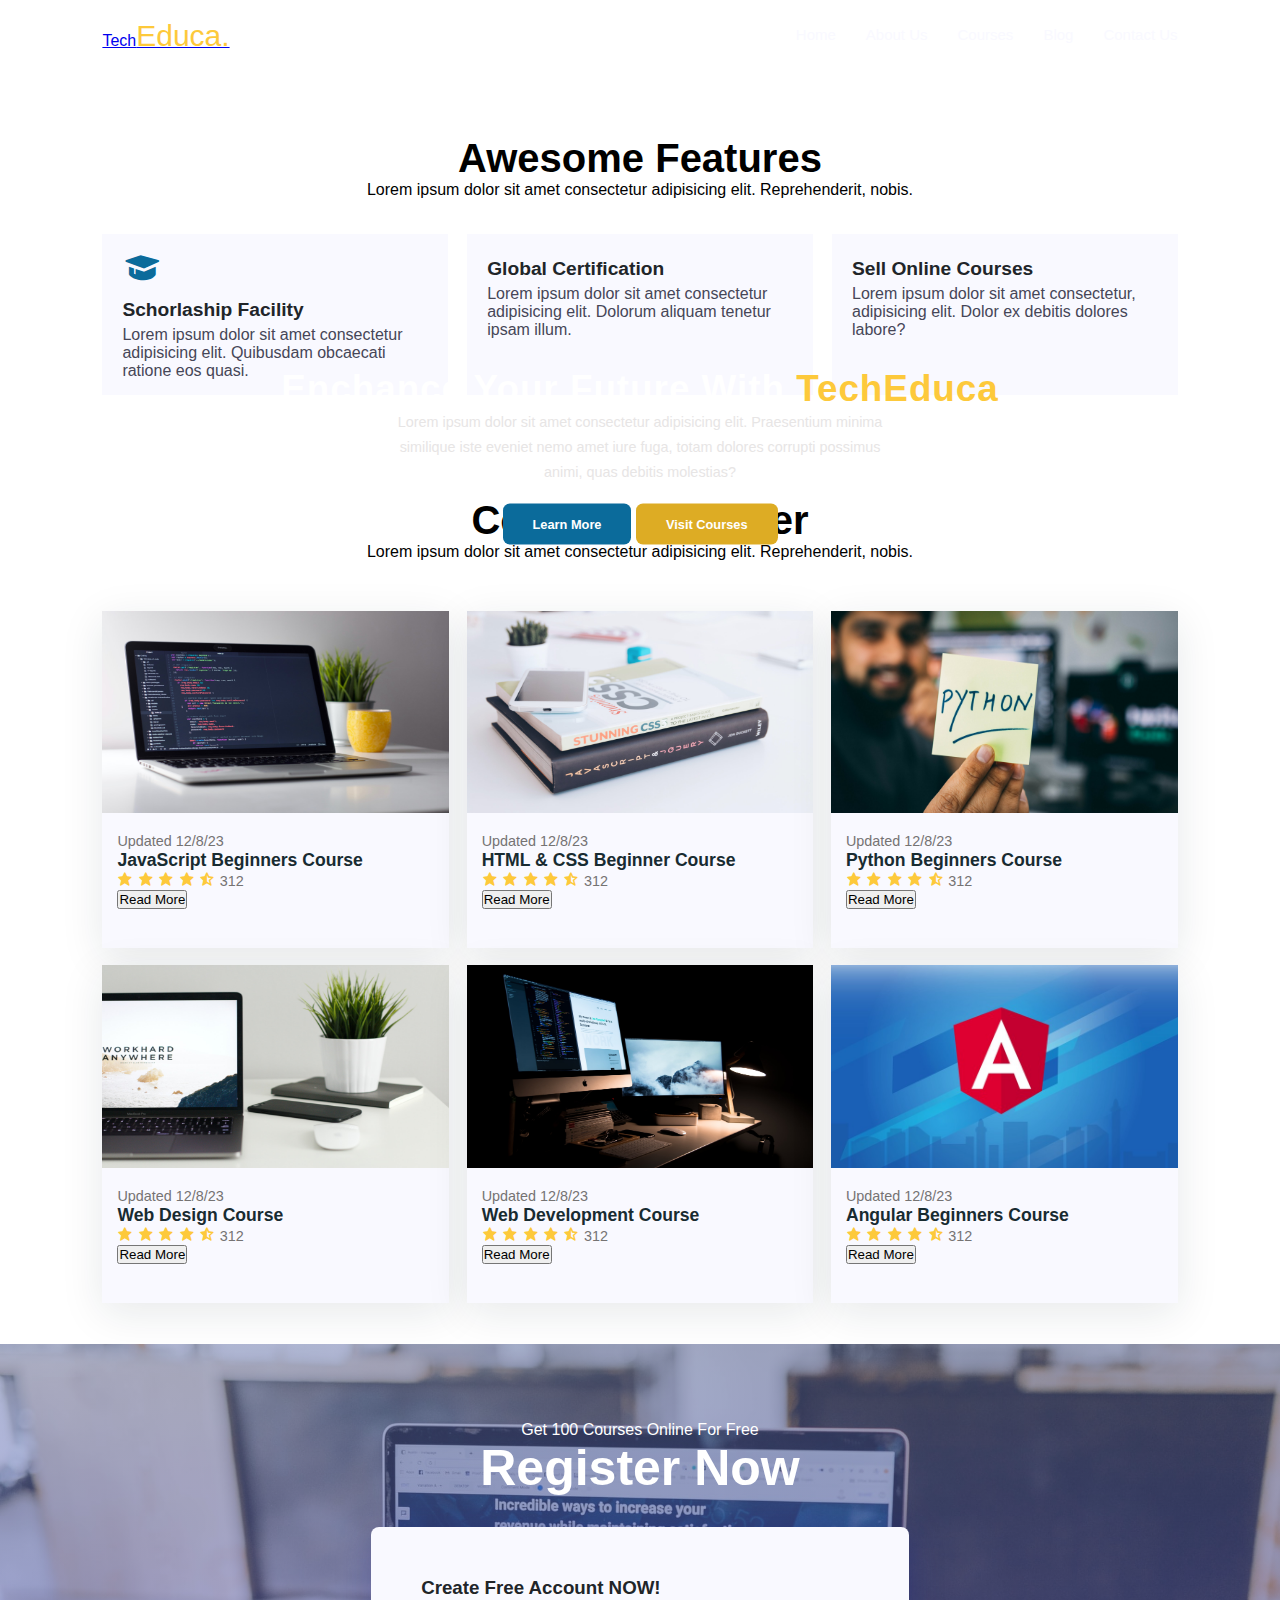
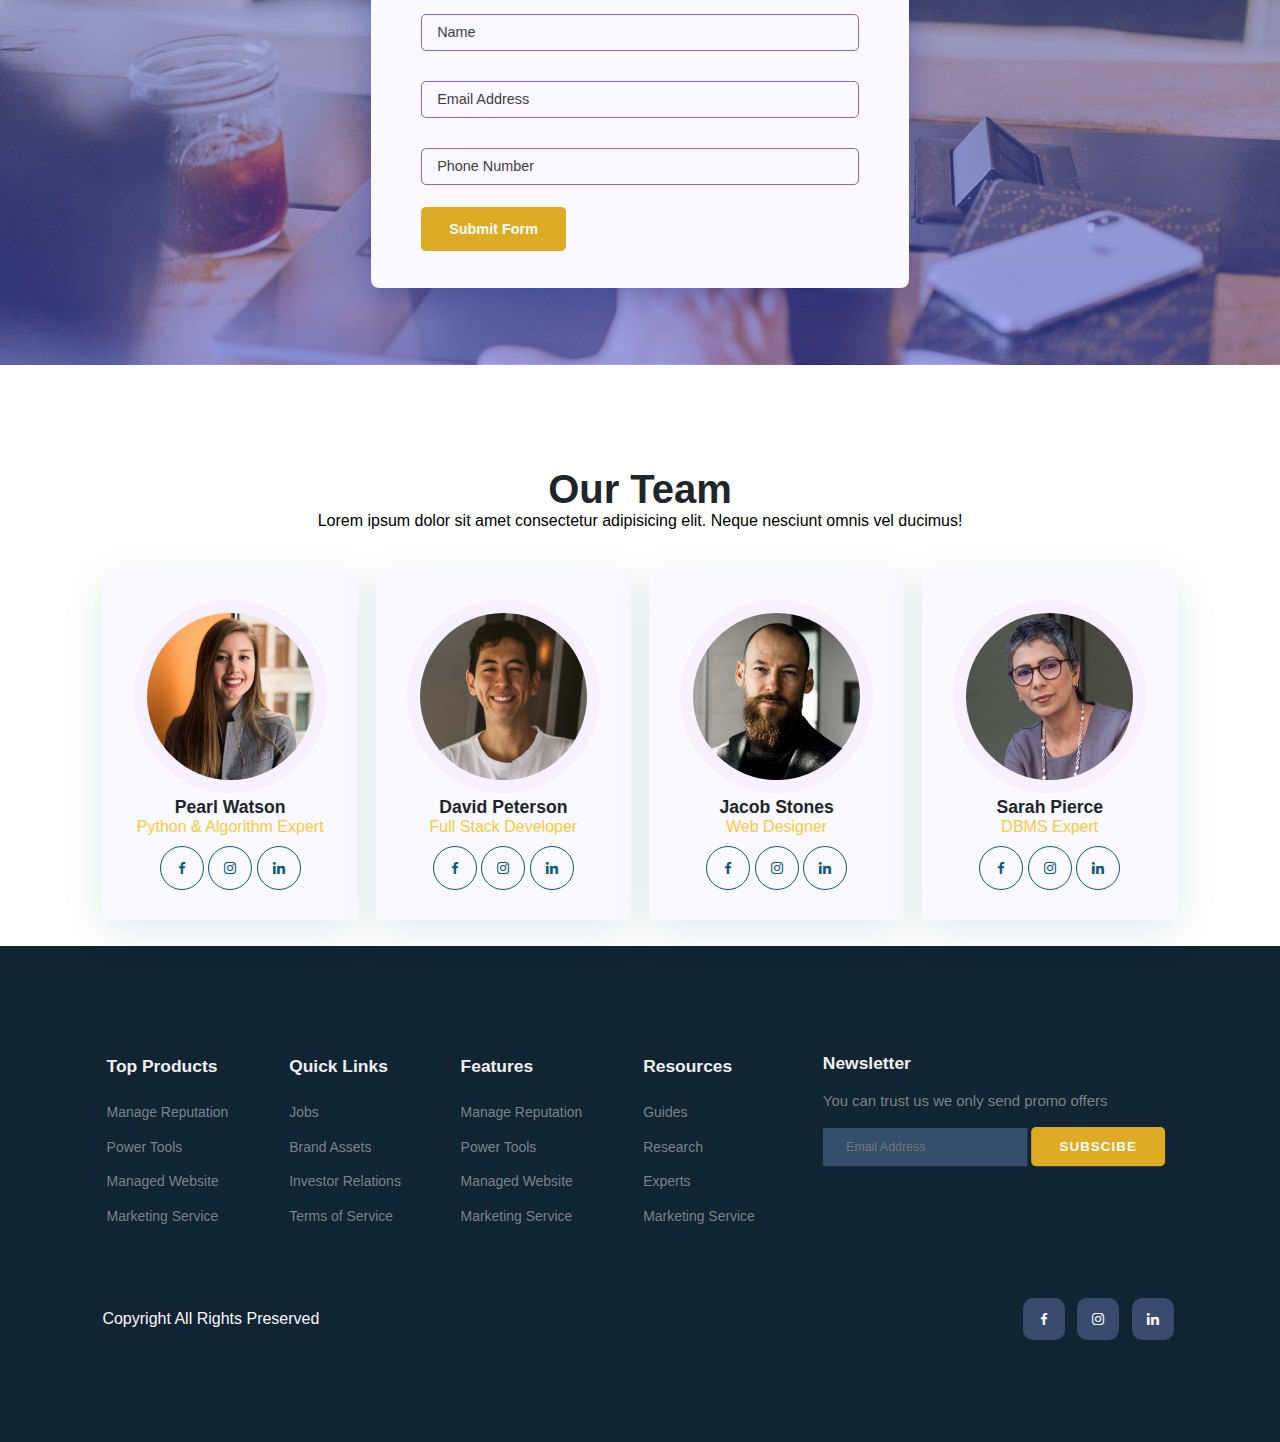
<file: index.html>
<!DOCTYPE html>
<html lang="en">
<head>
  <meta charset="UTF-8">
  <meta name="viewport" content="width=device-width, initial-scale=1.0">
  <title>Education Website</title>
  <link rel="stylesheet" href="style.css">
  <link href='https://unpkg.com/boxicons@2.1.4/css/boxicons.min.css
  ' rel='stylesheet'>
  <script src="https://code.jquery.com/jquery-3.7.1.min.js" integrity="sha256-/JqT3SQfawRcv/BIHPThkBvs0OEvtFFmqPF/lYI/Cxo=" crossorigin="anonymous"></script>
  <link rel="stylesheet" href="https://cdnjs.cloudflare.com/ajax/libs/font-awesome/6.4.2/css/all.min.css" integrity="sha512-z3gLpd7yknf1YoNbCzqRKc4qyor8gaKU1qmn+CShxbuBusANI9QpRohGBreCFkKxLhei6S9CQXFEbbKuqLg0DA==" crossorigin="anonymous" referrerpolicy="no-referrer" />


</head>
<body>
  
  <div class="container">
    <!-- Navbar -->
  <nav>
    <a href="#">Tech<span>Educa.</span></a>
    <div class="navbar">
      <ul>
        <i id="menuclose" class="bx bx-x"></i>
        <li><a href="">Home</a></li>
        <li><a href="">About Us</a></li>
        <li><a href="">Courses</a></li>
        <li><a href="">Blog</a></li>
        <li><a href="">Contact Us</a></li>
      </ul>
      <img id="menubtn" src="images/menu.png" alt="">
    </div>
  </nav>


  <!-- Home -->
  <section id="home">
      <h2>Enchance Your Future With <span>TechEduca</span></h2>
      <p>Lorem ipsum dolor sit amet consectetur adipisicing elit. Praesentium minima similique iste eveniet nemo amet iure fuga, totam dolores corrupti possimus animi, quas debitis molestias?</p>
      <div class="btn">
        <a class="left" href="#">Learn More</a>
        <a class="right" href="#">Visit Courses</a>
      </div>
    
  </section>
  </div>

  


  <!-- Features -->
  <section id="features">
    <h1>Awesome Features</h1>
    <p>Lorem ipsum dolor sit amet consectetur adipisicing elit. Reprehenderit, nobis.</p>
    <div class="features">
      <div class="feature-box">
        <i class="bx bxs-graduation"></i>
        <h3>Schorlaship Facility</h3>
        <p>Lorem ipsum dolor sit amet consectetur adipisicing elit. Quibusdam obcaecati ratione eos quasi.</p>
      </div>
      <div class="feature-box">
        <i class="fa-solid fa-award"></i>
        <h3>Global Certification</h3>
        <p>Lorem ipsum dolor sit amet consectetur adipisicing elit. Dolorum aliquam tenetur ipsam illum.</p>
      </div>
    
      <div class="feature-box">
        <i class="fa-solid fa-certificate"></i>
        <h3>Sell Online Courses</h3>
        <p>Lorem ipsum dolor sit amet consectetur, adipisicing elit. Dolor ex debitis dolores labore?</p>
      </div>
    </div>
  </section>


  <section id="courses">
    <h1>Courses We Offer</h1>
    <p>Lorem ipsum dolor sit amet consectetur adipisicing elit. Reprehenderit, nobis.</p>
    <div class="course-box">

      <div class="courses">
        <img src="images/c1.jpg" alt="">
        <div class="details">
          <span>Updated 12/8/23</span>
        <h6>JavaScript Beginners Course</h6>
        <div class="star">
          <i class="bx bxs-star"></i>
          <i class="bx bxs-star"></i>
          <i class="bx bxs-star"></i>
          <i class="bx bxs-star"></i>
          <i class="bx bxs-star-half"></i>
          <span>312</span>
        </div>
        <button>Read More</button>
      </div>
      </div>

      <div class="courses">
        <img src="images/c2.jpg" alt="">
        <div class="details">
          <span>Updated 12/8/23</span>
        <h6>HTML & CSS Beginner Course</h6>
        <div class="star">
          <i class="bx bxs-star"></i>
          <i class="bx bxs-star"></i>
          <i class="bx bxs-star"></i>
          <i class="bx bxs-star"></i>
          <i class="bx bxs-star-half"></i>
          <span>312</span>
        </div>
        <button>Read More</button>
      </div>
      </div>

      <div class="courses">
        <img src="images/c3.jpg" alt="">
        <div class="details">
          <span>Updated 12/8/23</span>
        <h6>Python Beginners Course</h6>
        <div class="star">
          <i class="bx bxs-star"></i>
          <i class="bx bxs-star"></i>
          <i class="bx bxs-star"></i>
          <i class="bx bxs-star"></i>
          <i class="bx bxs-star-half"></i>
          <span>312</span>
        </div>
        <button>Read More</button>
      </div>
      </div>

      <div class="courses">
        <img src="images/c4.jpg" alt="">
        <div class="details">
          <span>Updated 12/8/23</span>
        <h6>Web Design Course</h6>
        <div class="star">
          <i class="bx bxs-star"></i>
          <i class="bx bxs-star"></i>
          <i class="bx bxs-star"></i>
          <i class="bx bxs-star"></i>
          <i class="bx bxs-star-half"></i>
          <span>312</span>
        </div>
        <button>Read More</button>
      </div>
      </div>

      <div class="courses">
        <img src="images/c5.jpg" alt="">
        <div class="details">
          <span>Updated 12/8/23</span>
        <h6>Web Development Course</h6>
        <div class="star">
          <i class="bx bxs-star"></i>
          <i class="bx bxs-star"></i>
          <i class="bx bxs-star"></i>
          <i class="bx bxs-star"></i>
          <i class="bx bxs-star-half"></i>
          <span>312</span>
        </div>
        <button>Read More</button>
      </div>
      </div>

      <div class="courses">
        <img src="images/c6.jpg" alt="">
        <div class="details">
          <span>Updated 12/8/23</span>
        <h6>Angular Beginners Course</h6>
        <div class="star">
          <i class="bx bxs-star"></i>
          <i class="bx bxs-star"></i>
          <i class="bx bxs-star"></i>
          <i class="bx bxs-star"></i>
          <i class="bx bxs-star-half"></i>
          <span>312</span>
        </div>
        <button>Read More</button>
      </div>
      </div>

    </div>
  </section>





  <!-- Registration -->
  <section id="Registration">
    <div class="reminder">
      <p>Get 100 Courses Online For Free</p>
      <h1>Register Now</h1>
    </div>
    <div class="form">
      <h3>Create Free Account NOW!</h3>
      <input type="text" placeholder="Name">
      <input type="email" placeholder="Email Address">
      <input type="text" placeholder="Phone Number">
      <div class="btn">
        <a href="#">Submit Form</a>
      </div>
    </div>
  </section>

  <!-- Team Members -->
  <section id="team">
    <h1>Our Team</h1>
    <p>Lorem ipsum dolor sit amet consectetur adipisicing elit. Neque nesciunt omnis vel ducimus!</p>
    <div class="team-box">
      <div class="profile">
        <img src="images/pro1.webp" alt="">
        <h6>Pearl Watson</h6>
        <p>Python & Algorithm Expert</p>
        <div class="team-icon">
          <i class="bx bxl-facebook"></i>
          <i class="bx bxl-instagram"></i>
          <i class="bx bxl-linkedin"></i>
        </div>
      </div>

      <div class="profile">
        <img src="images/pro2.webp" alt="">
        <h6>David Peterson</h6>
        <p>Full Stack Developer</p>
        <div class="team-icon">
          <i class="bx bxl-facebook"></i>
          <i class="bx bxl-instagram"></i>
          <i class="bx bxl-linkedin"></i>
        </div>
      </div>

      <div class="profile">
        <img src="images/pro3.webp" alt="">
        <h6>Jacob Stones</h6>
        <p>Web Designer</p>
        <div class="team-icon">
          <i class="bx bxl-facebook"></i>
          <i class="bx bxl-instagram"></i>
          <i class="bx bxl-linkedin"></i>
        </div>
      </div>

      <div class="profile">
        <img src="images/pro4.webp" alt="">
        <h6>Sarah Pierce</h6>
        <p>DBMS Expert</p>
        <div class="team-icon">
          <i class="bx bxl-facebook"></i>
          <i class="bx bxl-instagram"></i>
          <i class="bx bxl-linkedin"></i>
        </div>
      </div>
    </div>
  </section>

  <!-- Footer -->
  <footer>
    <div class="footer-col">
      <h3>Top Products</h3>
      <li>Manage Reputation</li>
      <li>Power Tools</li>
      <li>Managed Website</li>
      <li>Marketing Service</li>
    </div>

    <div class="footer-col">
      <h3>Quick Links</h3>
      <li>Jobs</li>
      <li>Brand Assets</li>
      <li>Investor Relations</li>
      <li>Terms of Service</li>
    </div>

    <div class="footer-col">
      <h3>Features</h3>
      <li>Manage Reputation</li>
      <li>Power Tools</li>
      <li>Managed Website</li>
      <li>Marketing Service</li>
    </div>

    <div class="footer-col">
      <h3>Resources</h3>
      <li>Guides</li>
      <li>Research</li>
      <li>Experts</li>
      <li>Marketing Service</li>
    </div>

    <div  class="footer-col">
      <h3>Newsletter</h3>
      <p>You can trust us we only send promo offers</p>
      <div class="sub">
        <input type="text"  placeholder="Email Address">
        <a href="#">SUBSCIBE</a>
      </div>
    </div>

    <div class="copyright">
      <p>Copyright All Rights Preserved</p>
      <div class="footer-icon">
        <i class="bx bxl-facebook"></i>
        <i class="bx bxl-instagram"></i>
        <i class="bx bxl-linkedin"></i>
      </div>
    </div>
  </footer>



  <script>
    $('#menubtn').click(function() {
      $('nav ul').addClass('active')
    });

    $('#menuclose').click(function() {
      $('nav ul').removeClass('active')
    });
    
  </script>

</body>
</html>
</file>
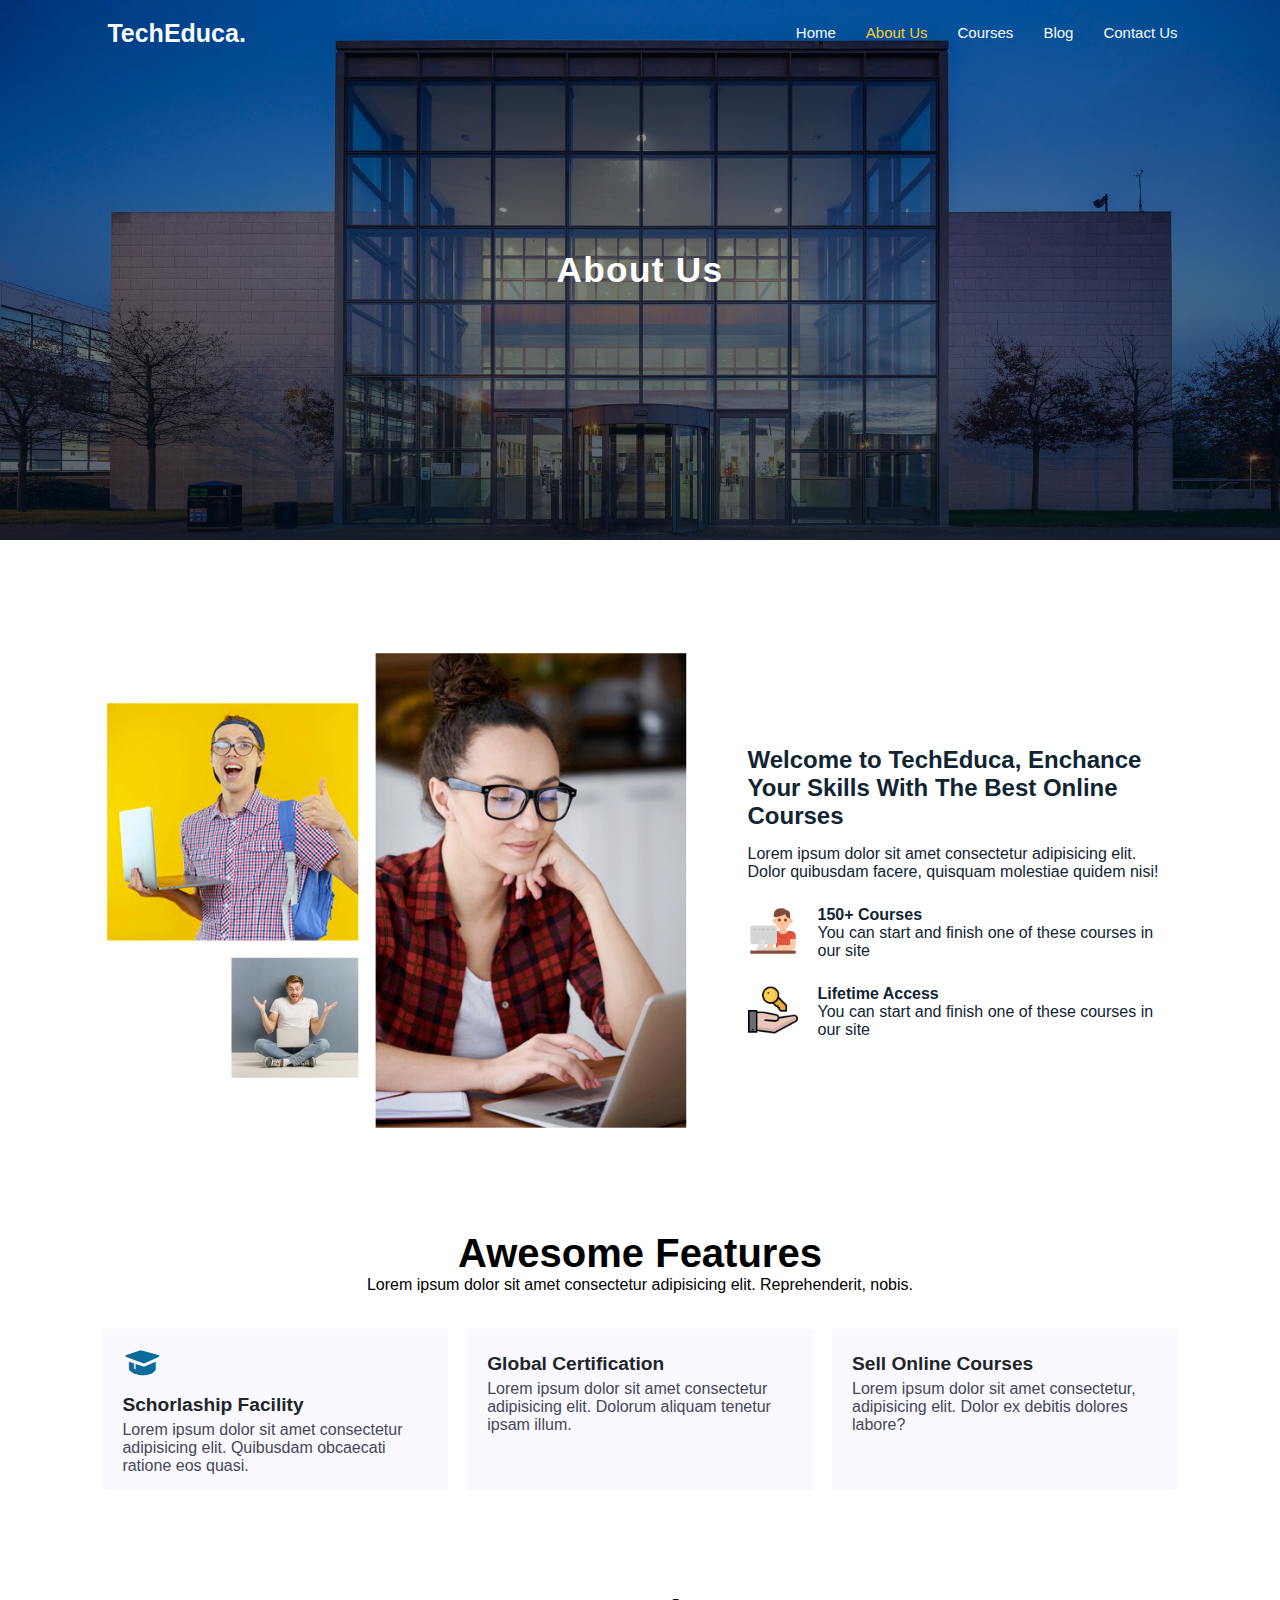
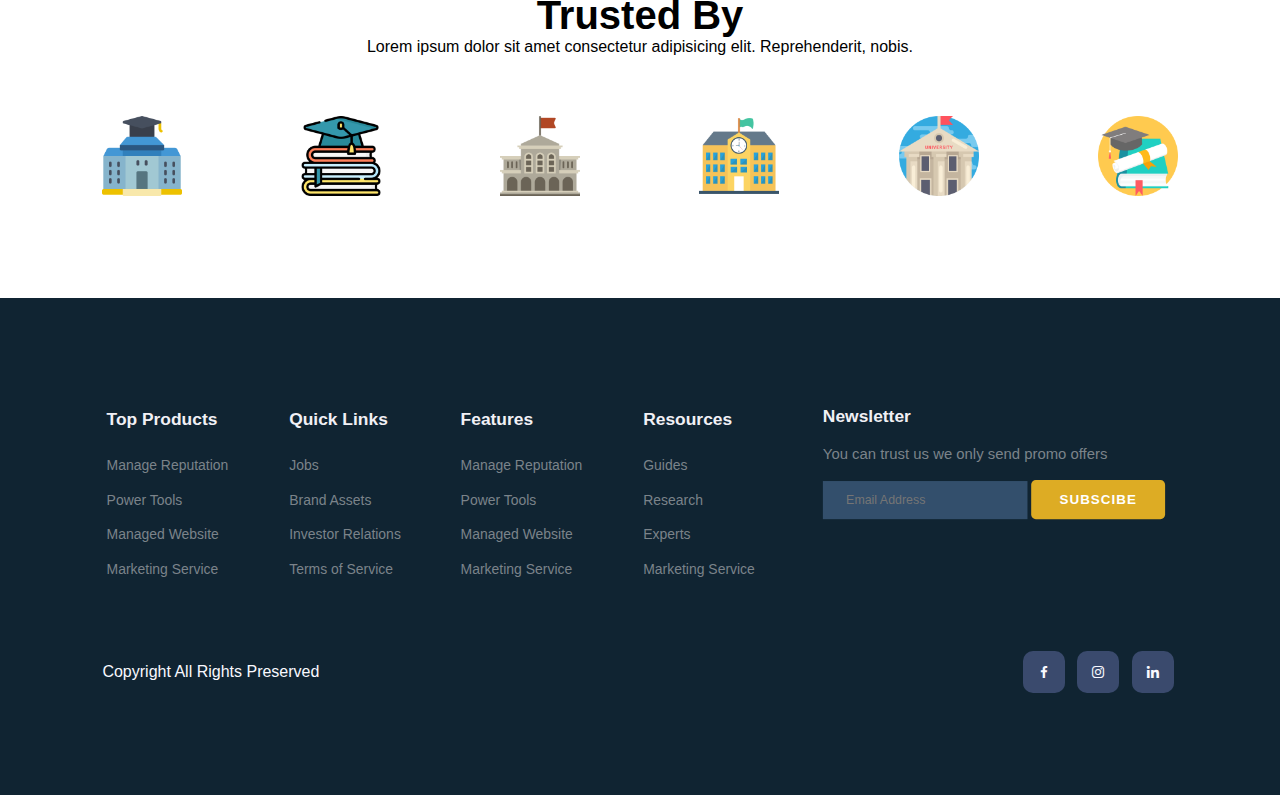
<file: about.html>
<!DOCTYPE html>
<html lang="en">
<head>
  <meta charset="UTF-8">
  <meta name="viewport" content="width=device-width, initial-scale=1.0">
  <title>Education Website</title>
  <link rel="stylesheet" href="style.css">
  <link href='https://unpkg.com/boxicons@2.1.4/css/boxicons.min.css
  ' rel='stylesheet'>
  <script src="https://code.jquery.com/jquery-3.7.1.min.js" integrity="sha256-/JqT3SQfawRcv/BIHPThkBvs0OEvtFFmqPF/lYI/Cxo=" crossorigin="anonymous"></script>
  <link rel="stylesheet" href="https://cdnjs.cloudflare.com/ajax/libs/font-awesome/6.4.2/css/all.min.css" integrity="sha512-z3gLpd7yknf1YoNbCzqRKc4qyor8gaKU1qmn+CShxbuBusANI9QpRohGBreCFkKxLhei6S9CQXFEbbKuqLg0DA==" crossorigin="anonymous" referrerpolicy="no-referrer" />


</head>
<body>
  
  <section class="aboutheader">
    <nav>
    <a href="#" class="logo"><i class="fa-solid fa-graduation-cap"></i><p>TechEduca.</p></a>
    <div class="navbar">
      <ul>
        <i id="menuclose" class="bx bx-x"></i>
        <li><a  href="index.html">Home</a></li>
        <li><a class="active" href="about.html">About Us</a></li>
        <li><a href="course.html">Courses</a></li>
        <li><a href="blog.html">Blog</a></li>
        <li><a href="contact.html">Contact Us</a></li>
      </ul>
      <img id="menubtn" src="images/menu.png" alt="">
    </div>
    </nav>

    <section id="abouthome">
      <h1>About Us</h1>
    </section>
  </section>

  <section id="about-container">
    <div class="about-img">
      <img src="images/a.png" alt="">
    </div>
    <div class="about-text">
      <h2>Welcome to TechEduca, Enchance Your Skills With The Best Online Courses</h2>
      <p>Lorem ipsum dolor sit amet consectetur adipisicing elit. Dolor quibusdam facere, quisquam molestiae quidem nisi!</p>
      <div class="aboutfeature">
        <img src="images/fe1.png" alt="">
        <div class="aboutfeaturetext">
          <h5>150+ Courses</h5>
          <p>You can start and finish one of these courses in our site</p>
        </div>
      </div>
      <div class="aboutfeature">
        <img src="images/fe2.png" alt="">
        <div class="aboutfeaturetext">
          <h5>Lifetime Access</h5>
          <p>You can start and finish one of these courses in our site</p>
        </div>
      </div>
    </div>
  </section>


  


  <!-- Features -->
  <section id="features">
    <h1>Awesome Features</h1>
    <p>Lorem ipsum dolor sit amet consectetur adipisicing elit. Reprehenderit, nobis.</p>
    <div class="features">
      <div class="feature-box">
        <i class="bx bxs-graduation"></i>
        <h3>Schorlaship Facility</h3>
        <p>Lorem ipsum dolor sit amet consectetur adipisicing elit. Quibusdam obcaecati ratione eos quasi.</p>
      </div>
      <div class="feature-box">
        <i class="fa-solid fa-award"></i>
        <h3>Global Certification</h3>
        <p>Lorem ipsum dolor sit amet consectetur adipisicing elit. Dolorum aliquam tenetur ipsam illum.</p>
      </div>
    
      <div class="feature-box">
        <i class="fa-solid fa-certificate"></i>
        <h3>Sell Online Courses</h3>
        <p>Lorem ipsum dolor sit amet consectetur, adipisicing elit. Dolor ex debitis dolores labore?</p>
      </div>
    </div>
  </section>


  <section id="trustedby">
    <h1>Trusted By</h1>
    <p>Lorem ipsum dolor sit amet consectetur adipisicing elit. Reprehenderit, nobis.</p>
    <div class="trustimg">
      <img src="images/trust (1).png" alt="">
      <img src="images/trust (2).png" alt="">
      <img src="images/trust (3).png" alt="">
      <img src="images/trust (4).png" alt="">
      <img src="images/trust (5).png" alt="">
      <img src="images/trust (6).png" alt="">
    </div>
  </section>

  <!-- Footer -->
  <footer>
    <div class="footer-col">
      <h3>Top Products</h3>
      <li>Manage Reputation</li>
      <li>Power Tools</li>
      <li>Managed Website</li>
      <li>Marketing Service</li>
    </div>

    <div class="footer-col">
      <h3>Quick Links</h3>
      <li>Jobs</li>
      <li>Brand Assets</li>
      <li>Investor Relations</li>
      <li>Terms of Service</li>
    </div>

    <div class="footer-col">
      <h3>Features</h3>
      <li>Manage Reputation</li>
      <li>Power Tools</li>
      <li>Managed Website</li>
      <li>Marketing Service</li>
    </div>

    <div class="footer-col">
      <h3>Resources</h3>
      <li>Guides</li>
      <li>Research</li>
      <li>Experts</li>
      <li>Marketing Service</li>
    </div>

    <div  class="footer-col">
      <h3>Newsletter</h3>
      <p>You can trust us we only send promo offers</p>
      <div class="sub">
        <input type="text"  placeholder="Email Address">
        <a href="#">SUBSCIBE</a>
      </div>
    </div>

    <div class="copyright">
      <p>Copyright All Rights Preserved</p>
      <div class="footer-icon">
        <i class="bx bxl-facebook"></i>
        <i class="bx bxl-instagram"></i>
        <i class="bx bxl-linkedin"></i>
      </div>
    </div>
  </footer>



  <script>
    $('#menubtn').click(function() {
      $('nav ul').addClass('active')
    });

    $('#menuclose').click(function() {
      $('nav ul').removeClass('active')
    });
    
  </script>

</body>
</html>
</file>
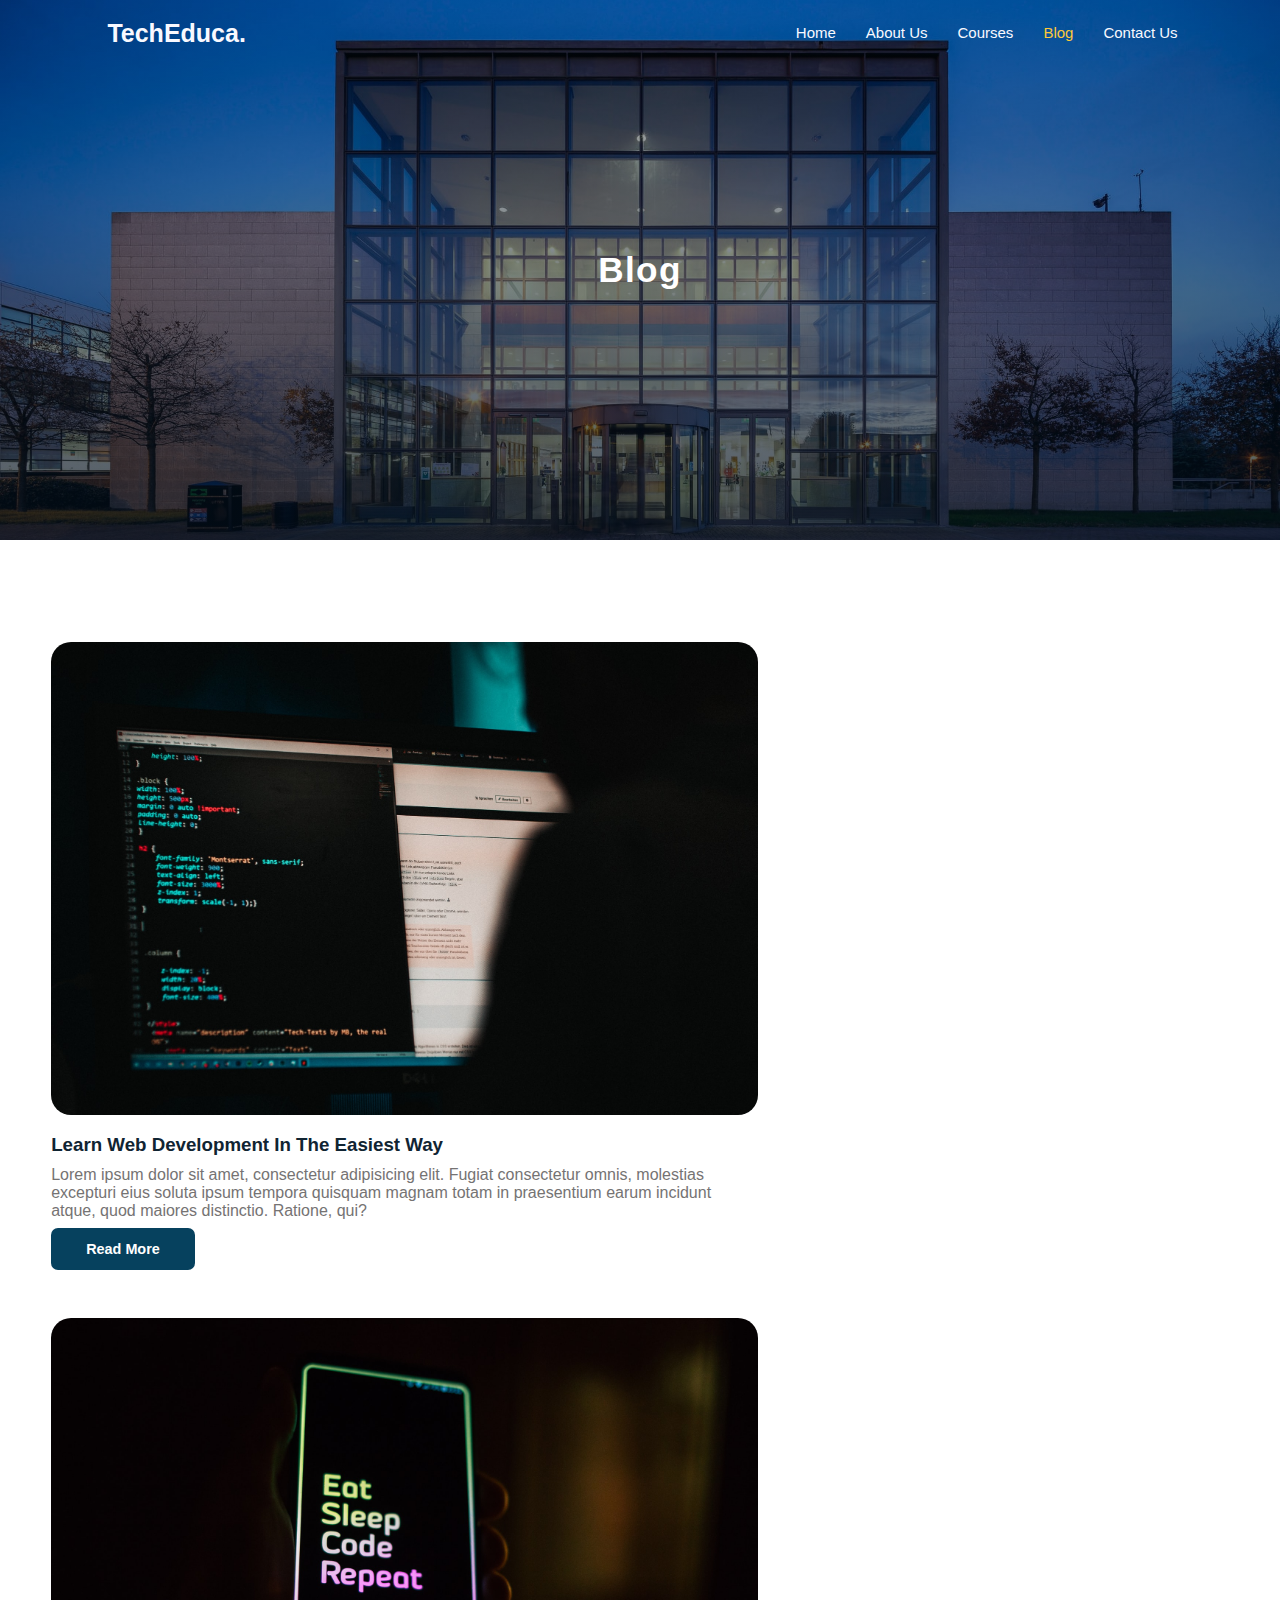
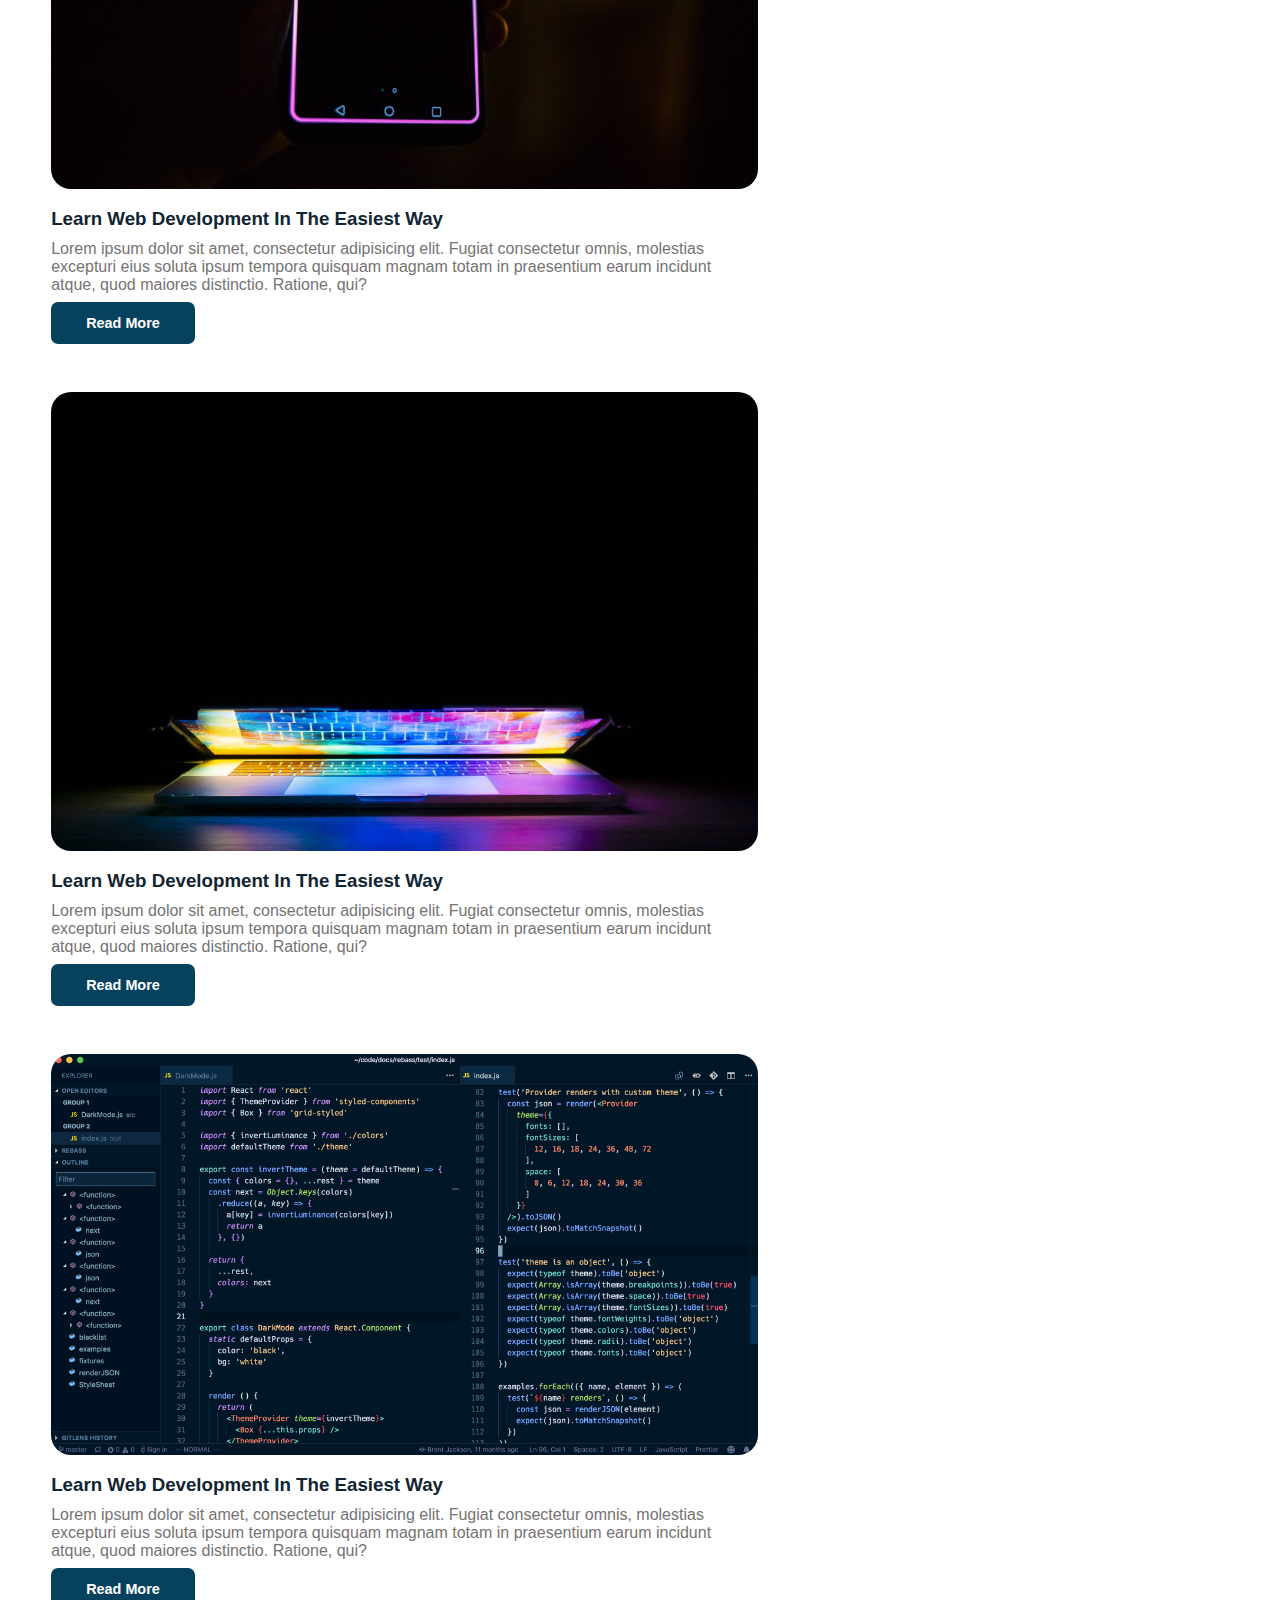
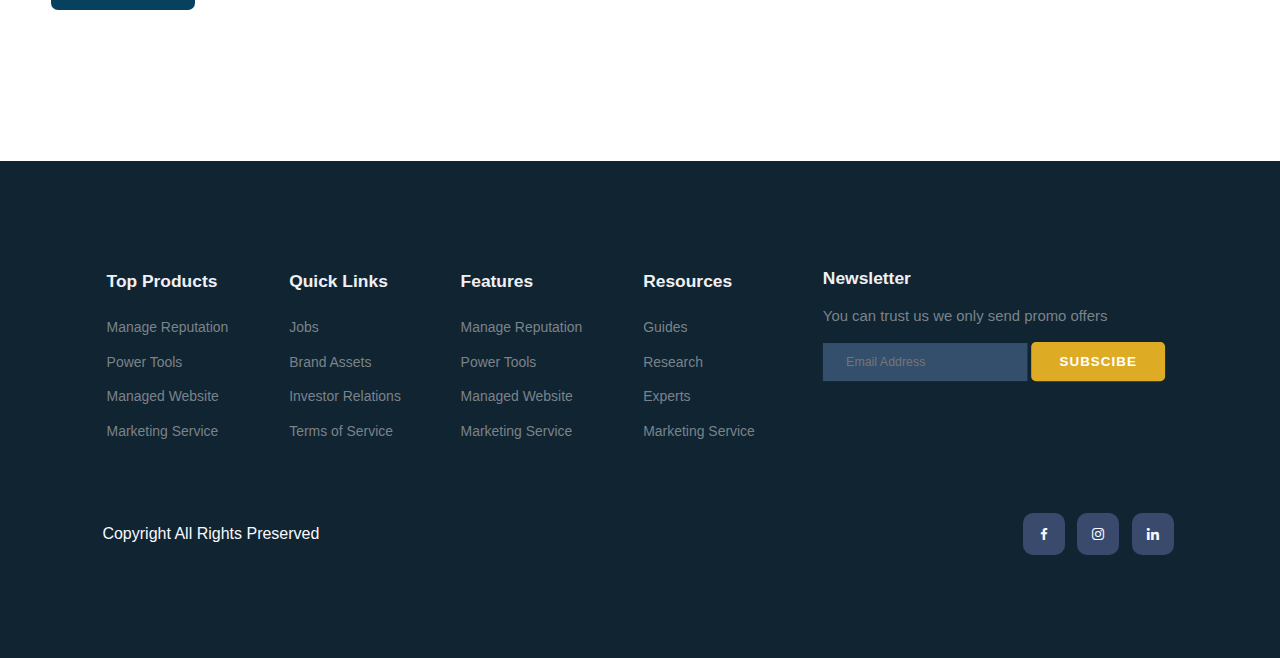
<file: blog.html>
<!DOCTYPE html>
<html lang="en">
<head>
  <meta charset="UTF-8">
  <meta name="viewport" content="width=device-width, initial-scale=1.0">
  <title>Education Website</title>
  <link rel="stylesheet" href="style.css">
  <link href='https://unpkg.com/boxicons@2.1.4/css/boxicons.min.css
  ' rel='stylesheet'>
  <script src="https://code.jquery.com/jquery-3.7.1.min.js" integrity="sha256-/JqT3SQfawRcv/BIHPThkBvs0OEvtFFmqPF/lYI/Cxo=" crossorigin="anonymous"></script>
  <link rel="stylesheet" href="https://cdnjs.cloudflare.com/ajax/libs/font-awesome/6.4.2/css/all.min.css" integrity="sha512-z3gLpd7yknf1YoNbCzqRKc4qyor8gaKU1qmn+CShxbuBusANI9QpRohGBreCFkKxLhei6S9CQXFEbbKuqLg0DA==" crossorigin="anonymous" referrerpolicy="no-referrer" />


</head>
<body>
  
  <section class="aboutheader">
    <nav>
    <a href="#" class="logo"><i class="fa-solid fa-graduation-cap"></i><p>TechEduca.</p></a>
    <div class="navbar">
      <ul>
        <i id="menuclose" class="bx bx-x"></i>
        <li><a href="index.html">Home</a></li>
        <li><a href="about.html">About Us</a></li>
        <li><a href="course.html">Courses</a></li>
        <li><a class="active" href="blog.html">Blog</a></li>
        <li><a href="contact.html">Contact Us</a></li>
      </ul>
      <img id="menubtn" src="images/menu.png" alt="">
    </div>
    </nav>

    <section id="abouthome">
      <h1>Blog</h1>
    </section>
  </section>


  <section id="blogs">
    <div class="blogs">
      <div class="post">
        <img src="images/b1.jpg" alt="">
        <h3>Learn Web Development In The Easiest Way</h3>
        <p>Lorem ipsum dolor sit amet, consectetur adipisicing elit. Fugiat consectetur omnis, molestias excepturi eius soluta ipsum tempora quisquam magnam totam in praesentium earum incidunt atque, quod maiores distinctio. Ratione, qui?</p>
        <a href="post.html">Read More</a>
      </div>
      <div class="post">
        <img src="images/b2.jpg" alt="">
        <h3>Learn Web Development In The Easiest Way</h3>
        <p>Lorem ipsum dolor sit amet, consectetur adipisicing elit. Fugiat consectetur omnis, molestias excepturi eius soluta ipsum tempora quisquam magnam totam in praesentium earum incidunt atque, quod maiores distinctio. Ratione, qui?</p>
        <a href="#">Read More</a>
      </div>
      <div class="post">
        <img src="images/b3.jpg" alt="">
        <h3>Learn Web Development In The Easiest Way</h3>
        <p>Lorem ipsum dolor sit amet, consectetur adipisicing elit. Fugiat consectetur omnis, molestias excepturi eius soluta ipsum tempora quisquam magnam totam in praesentium earum incidunt atque, quod maiores distinctio. Ratione, qui?</p>
        <a href="#">Read More</a>
      </div>
      <div class="post">
        <img src="images/b4.png" alt="">
        <h3>Learn Web Development In The Easiest Way</h3>
        <p>Lorem ipsum dolor sit amet, consectetur adipisicing elit. Fugiat consectetur omnis, molestias excepturi eius soluta ipsum tempora quisquam magnam totam in praesentium earum incidunt atque, quod maiores distinctio. Ratione, qui?</p>
        <a href="#">Read More</a>
      </div>
  </section>

  <!-- Footer -->
  <footer>
    <div class="footer-col">
      <h3>Top Products</h3>
      <li>Manage Reputation</li>
      <li>Power Tools</li>
      <li>Managed Website</li>
      <li>Marketing Service</li>
    </div>

    <div class="footer-col">
      <h3>Quick Links</h3>
      <li>Jobs</li>
      <li>Brand Assets</li>
      <li>Investor Relations</li>
      <li>Terms of Service</li>
    </div>

    <div class="footer-col">
      <h3>Features</h3>
      <li>Manage Reputation</li>
      <li>Power Tools</li>
      <li>Managed Website</li>
      <li>Marketing Service</li>
    </div>

    <div class="footer-col">
      <h3>Resources</h3>
      <li>Guides</li>
      <li>Research</li>
      <li>Experts</li>
      <li>Marketing Service</li>
    </div>

    <div  class="footer-col">
      <h3>Newsletter</h3>
      <p>You can trust us we only send promo offers</p>
      <div class="sub">
        <input type="text"  placeholder="Email Address">
        <a href="#">SUBSCIBE</a>
      </div>
    </div>

    <div class="copyright">
      <p>Copyright All Rights Preserved</p>
      <div class="footer-icon">
        <i class="bx bxl-facebook"></i>
        <i class="bx bxl-instagram"></i>
        <i class="bx bxl-linkedin"></i>
      </div>
    </div>
  </footer>



  <script>
    $('#menubtn').click(function() {
      $('nav ul').addClass('active')
    });

    $('#menuclose').click(function() {
      $('nav ul').removeClass('active')
    });
    
  </script>

</body>
</html>
</file>
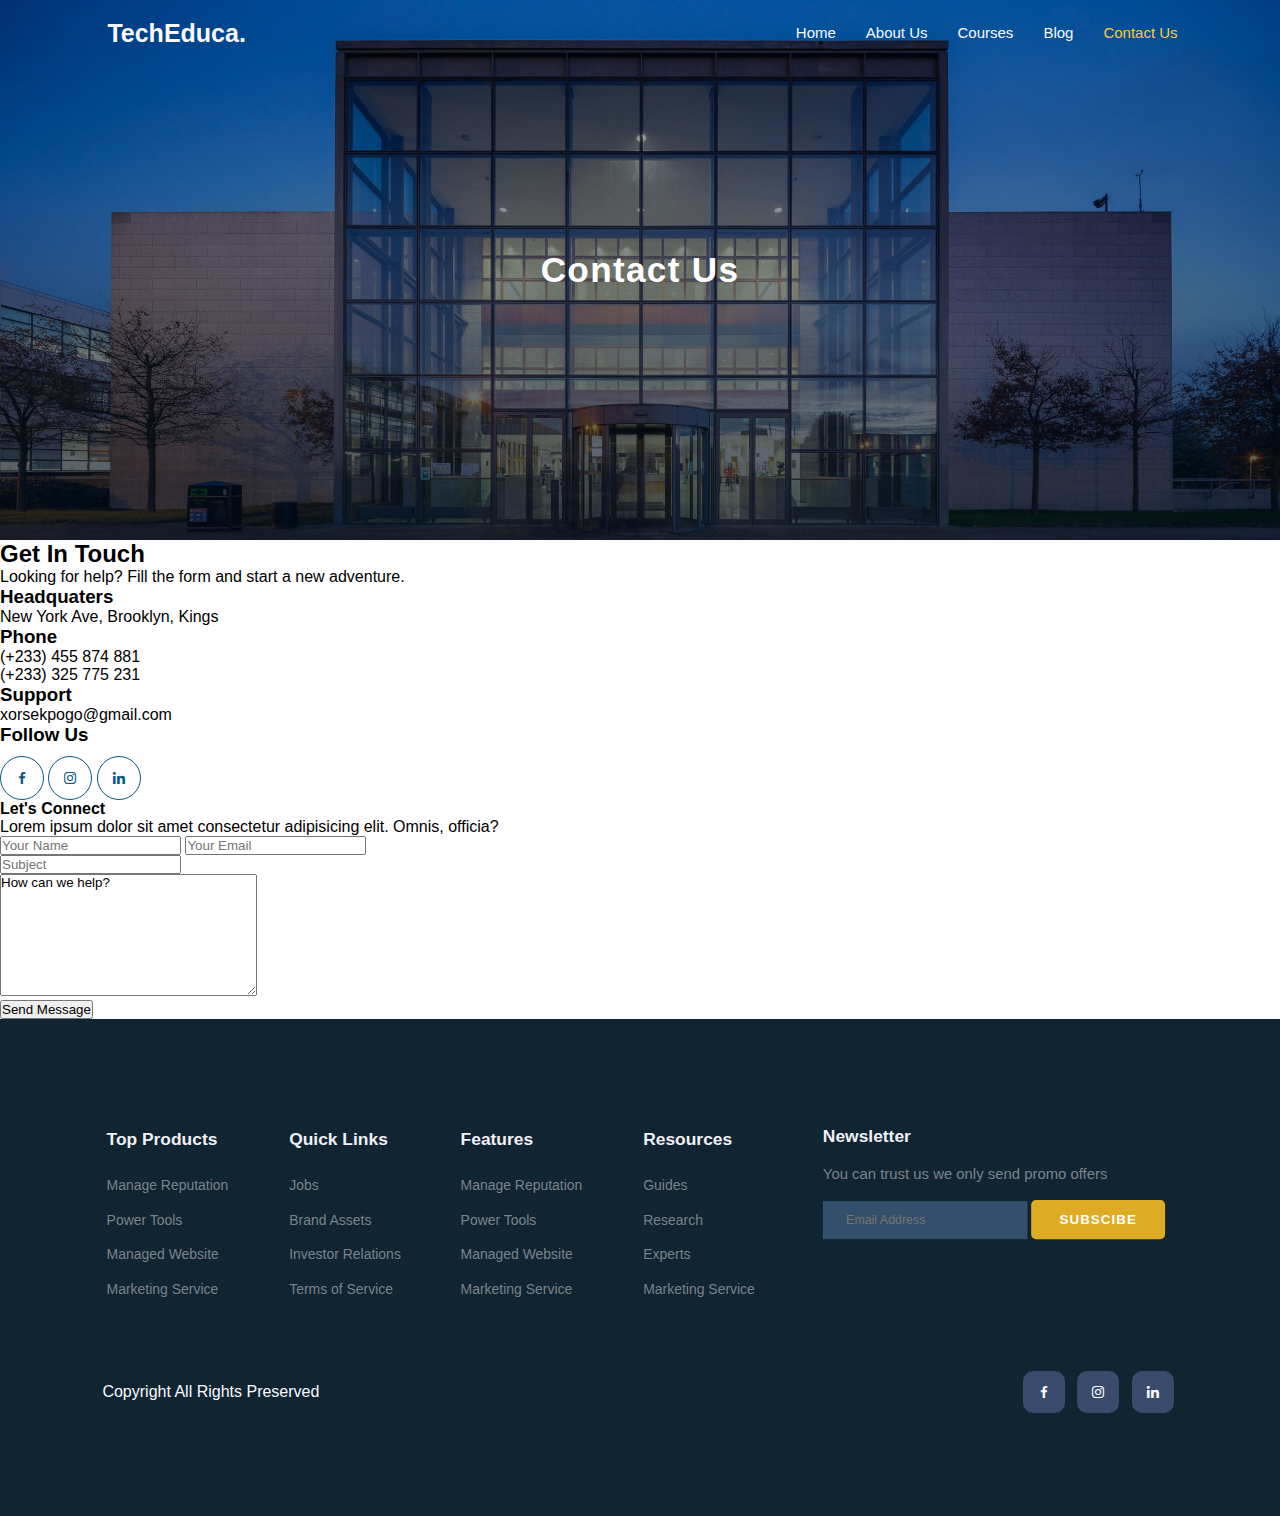
<file: contact.html>
<!DOCTYPE html>
<html lang="en">
<head>
  <meta charset="UTF-8">
  <meta name="viewport" content="width=device-width, initial-scale=1.0">
  <title>Education Website</title>
  <link rel="stylesheet" href="style.css">
  <link href='https://unpkg.com/boxicons@2.1.4/css/boxicons.min.css
  ' rel='stylesheet'>
  <script src="https://code.jquery.com/jquery-3.7.1.min.js" integrity="sha256-/JqT3SQfawRcv/BIHPThkBvs0OEvtFFmqPF/lYI/Cxo=" crossorigin="anonymous"></script>
  <link rel="stylesheet" href="https://cdnjs.cloudflare.com/ajax/libs/font-awesome/6.4.2/css/all.min.css" integrity="sha512-z3gLpd7yknf1YoNbCzqRKc4qyor8gaKU1qmn+CShxbuBusANI9QpRohGBreCFkKxLhei6S9CQXFEbbKuqLg0DA==" crossorigin="anonymous" referrerpolicy="no-referrer" />


</head>
<body>
  
  <section class="aboutheader">
    <nav>
    <a href="#" class="logo"><i class="fa-solid fa-graduation-cap"></i><p>TechEduca.</p></a>
    <div class="navbar">
      <ul>
        <i id="menuclose" class="bx bx-x"></i>
        <li><a  href="index.html">Home</a></li>
        <li><a  href="about.html">About Us</a></li>
        <li><a href="course.html">Courses</a></li>
        <li><a href="blog.html">Blog</a></li>
        <li><a class="active" href="contact.html">Contact Us</a></li>
      </ul>
      <img id="menubtn" src="images/menu.png" alt="">
    </div>
    </nav>

    <section id="abouthome">
      <h1>Contact Us</h1>
    </section>
  </section>


  <section id="contact">
    <div class="getin">
        <h2>Get In Touch</h2>
        <p>Looking for help? Fill the form and start a new adventure.</p>

        <div class="getindet">
            <h3>Headquaters</h3>
            <div>
                <i class="fas fa-home get"></i>
                <p>New York Ave, Brooklyn, Kings</p>
            </div>
            <h3>Phone</h3>
            <div>
                <i class="fas fa-phone-alt get"></i>
                <p>(+233) 455 874 881 <br> (+233) 325 775 231</p>
            </div>
            <h3>Support</h3>
            <div>
                <i class="fas fa-envelope-open-text get"></i>
                <p>xorsekpogo@gmail.com</p>
            </div>
        </div>
        <h3>Follow Us</h3>
            <div class="team-icon">
                <i class="bx bxl-facebook"></i>
                <i class="bx bxl-instagram"></i>
                <i class="bx bxl-linkedin"></i>
            </div>
    </div>
    <div class="form">
        <h4>Let's Connect</h4>
        <p>Lorem ipsum dolor sit amet consectetur adipisicing elit. Omnis, officia?</p>
        <div class="form-row">
            <input type="text" placeholder="Your Name">
            <input type="email" placeholder="Your Email">
        </div>
        <div class="form-col">
            <input type="text" placeholder="Subject">
        </div>
        <div class="form-col">
            <textarea name="" id="" cols="30" rows="8">How can we help?</textarea>
        </div>
        <div class="form-col">
           <button>Send Message</button>
        </div>
    </div>
  </section>

  <!-- Footer -->
  <footer>
    <div class="footer-col">
      <h3>Top Products</h3>
      <li>Manage Reputation</li>
      <li>Power Tools</li>
      <li>Managed Website</li>
      <li>Marketing Service</li>
    </div>

    <div class="footer-col">
      <h3>Quick Links</h3>
      <li>Jobs</li>
      <li>Brand Assets</li>
      <li>Investor Relations</li>
      <li>Terms of Service</li>
    </div>

    <div class="footer-col">
      <h3>Features</h3>
      <li>Manage Reputation</li>
      <li>Power Tools</li>
      <li>Managed Website</li>
      <li>Marketing Service</li>
    </div>

    <div class="footer-col">
      <h3>Resources</h3>
      <li>Guides</li>
      <li>Research</li>
      <li>Experts</li>
      <li>Marketing Service</li>
    </div>

    <div  class="footer-col">
      <h3>Newsletter</h3>
      <p>You can trust us we only send promo offers</p>
      <div class="sub">
        <input type="text"  placeholder="Email Address">
        <a href="#">SUBSCIBE</a>
      </div>
    </div>

    <div class="copyright">
      <p>Copyright All Rights Preserved</p>
      <div class="footer-icon">
        <i class="bx bxl-facebook"></i>
        <i class="bx bxl-instagram"></i>
        <i class="bx bxl-linkedin"></i>
      </div>
    </div>
  </footer>



  <script>
    $('#menubtn').click(function() {
      $('nav ul').addClass('active')
    });

    $('#menuclose').click(function() {
      $('nav ul').removeClass('active')
    });
    
  </script>

</body>
</html>
</file>
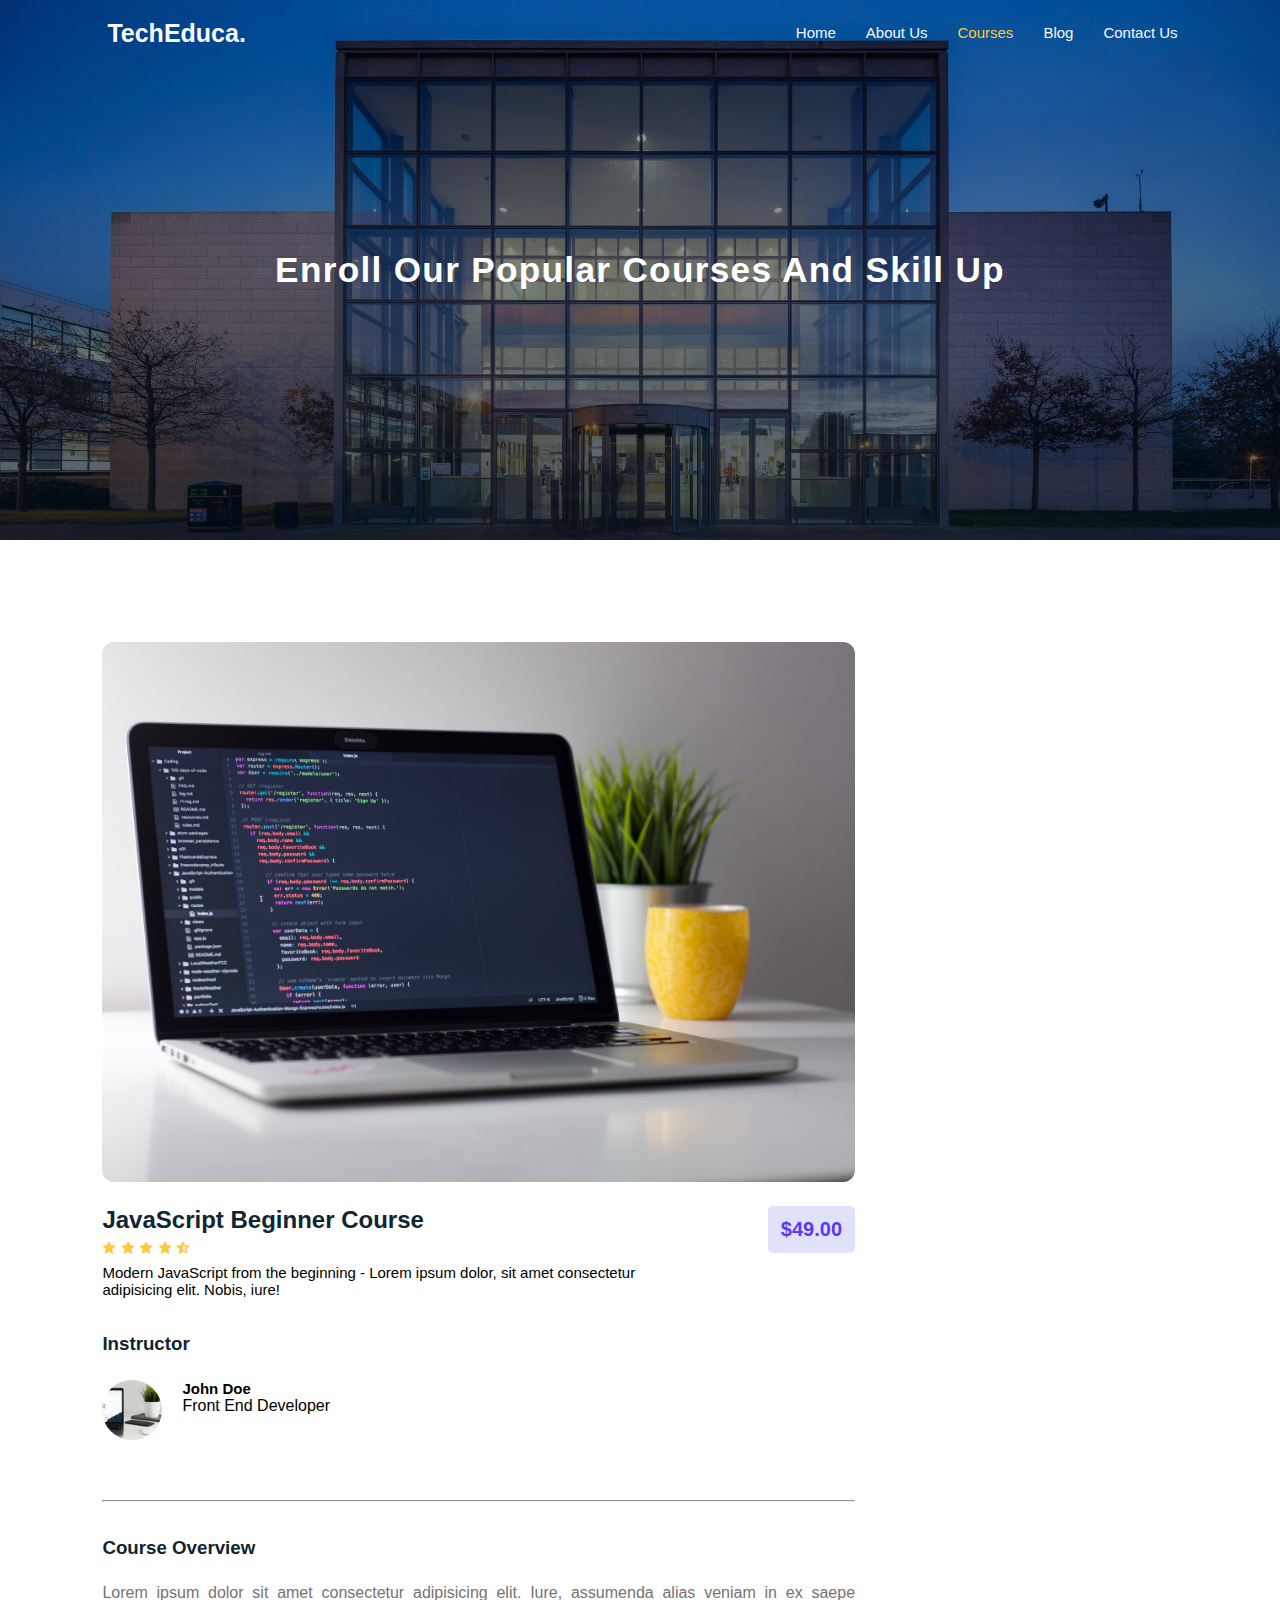
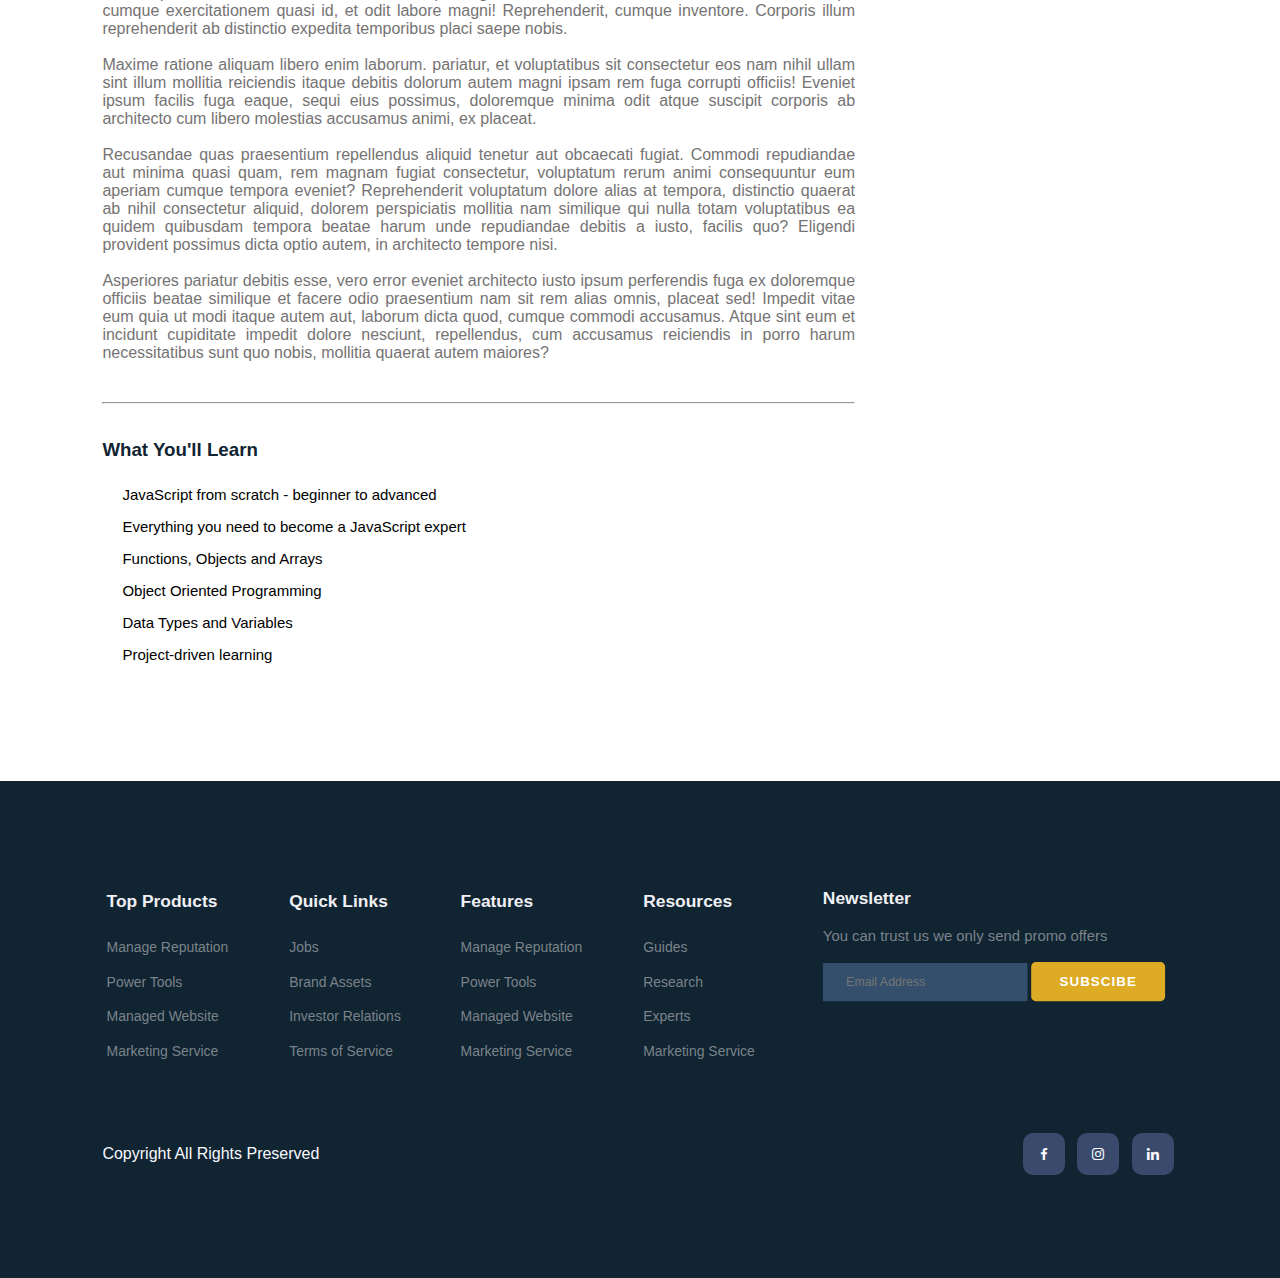
<file: course-inner.html>
<!DOCTYPE html>
<html lang="en">
<head>
  <meta charset="UTF-8">
  <meta name="viewport" content="width=device-width, initial-scale=1.0">
  <title>Education Website</title>
  <link rel="stylesheet" href="style.css">
  <link href='https://unpkg.com/boxicons@2.1.4/css/boxicons.min.css
  ' rel='stylesheet'>
  <script src="https://code.jquery.com/jquery-3.7.1.min.js" integrity="sha256-/JqT3SQfawRcv/BIHPThkBvs0OEvtFFmqPF/lYI/Cxo=" crossorigin="anonymous"></script>
  <link rel="stylesheet" href="https://cdnjs.cloudflare.com/ajax/libs/font-awesome/6.4.2/css/all.min.css" integrity="sha512-z3gLpd7yknf1YoNbCzqRKc4qyor8gaKU1qmn+CShxbuBusANI9QpRohGBreCFkKxLhei6S9CQXFEbbKuqLg0DA==" crossorigin="anonymous" referrerpolicy="no-referrer" />


</head>
<body>
  
  <section class="aboutheader">
    <nav>
    <a href="#" class="logo"><i class="fa-solid fa-graduation-cap"></i><p>TechEduca.</p></a>
    <div class="navbar">
      <ul>
        <i id="menuclose" class="bx bx-x"></i>
        <li><a  href="index.html">Home</a></li>
        <li><a  href="about.html">About Us</a></li>
        <li><a class="active" href="course.html">Courses</a></li>
        <li><a href="blog.html">Blog</a></li>
        <li><a href="contact.html">Contact Us</a></li>
      </ul>
      <img id="menubtn" src="images/menu.png" alt="">
    </div>
    </nav>

    <section id="abouthome">
      <h1 class="course-inner-h1">Enroll Our Popular Courses And Skill Up</h1>
    </section>
  </section>


  <section id="course-inner">
    <div class="overview">
        <img class="course-img" src="images/c1.jpg" alt="">
        <div class="course-head">
            <div class="c-name">
                <h2>JavaScript Beginner Course</h2>
                <div class="star">
                    <i class="bx bxs-star"></i>
                    <i class="bx bxs-star"></i>
                    <i class="bx bxs-star"></i>
                    <i class="bx bxs-star"></i>
                    <i class="bx bxs-star-half"></i>
                </div>
                <p>Modern JavaScript from the beginning - Lorem ipsum dolor, sit amet consectetur adipisicing elit. Nobis, iure!</p>
            </div>
            <span>$49.00</span>
        </div>
        <h3>Instructor</h3>
            <div class="tutor">
              <img src="images/c4.jpg" alt="">
              <div class="tutordet">
                <h5>John Doe</h5>
                <p>Front End Developer</p>
              </div>
            </div>
            <hr>
            <h3>Course Overview</h3>
            <p class="overviewtext">Lorem ipsum dolor sit amet consectetur adipisicing elit. Iure, assumenda alias veniam in ex saepe cumque exercitationem quasi id, et odit labore magni! Reprehenderit, cumque inventore. Corporis illum reprehenderit ab distinctio expedita temporibus placi saepe nobis. <br> <br>  Maxime ratione aliquam libero enim laborum. pariatur, et voluptatibus sit consectetur eos nam nihil ullam sint illum mollitia reiciendis itaque debitis dolorum autem magni ipsam rem fuga corrupti officiis! Eveniet ipsum facilis fuga eaque, sequi eius possimus, doloremque minima odit atque suscipit corporis ab architecto cum libero molestias accusamus animi, ex placeat. <br><br> Recusandae quas praesentium repellendus aliquid tenetur aut obcaecati fugiat. Commodi repudiandae aut minima quasi quam, rem magnam fugiat consectetur, voluptatum rerum animi consequuntur eum aperiam cumque tempora eveniet? Reprehenderit voluptatum dolore alias at tempora, distinctio quaerat ab nihil consectetur aliquid, dolorem perspiciatis mollitia nam similique qui nulla totam voluptatibus ea quidem quibusdam tempora beatae harum unde repudiandae debitis a iusto, facilis quo? Eligendi provident possimus dicta optio autem, in architecto tempore nisi. <br><br> Asperiores pariatur debitis esse, vero error eveniet architecto iusto ipsum perferendis fuga ex doloremque officiis beatae similique et facere odio praesentium nam sit rem alias omnis, placeat sed! Impedit vitae eum quia ut modi itaque autem aut, laborum dicta quod, cumque commodi accusamus. Atque sint eum et incidunt cupiditate impedit dolore nesciunt, repellendus, cum accusamus reiciendis in porro harum necessitatibus sunt quo nobis, mollitia quaerat autem maiores?</p>
            <hr>
            <h3>What You'll Learn</h3>
            <div class="learn">
              <p><i class="far fa-check-circle"></i> JavaScript from scratch - beginner to advanced</p>
              <p><i class="far fa-check-circle"></i> Everything you need to become a JavaScript expert</p>
              <p><i class="far fa-check-circle"></i> Functions, Objects and Arrays</p>
              <p><i class="far fa-check-circle"></i> Object Oriented Programming</p>
              <p><i class="far fa-check-circle"></i> Data Types and Variables</p>
              <p><i class="far fa-check-circle"></i> Project-driven learning</p>
            </div>

    </div>
  </section>

  <!-- Footer -->
  <footer>
    <div class="footer-col">
      <h3>Top Products</h3>
      <li>Manage Reputation</li>
      <li>Power Tools</li>
      <li>Managed Website</li>
      <li>Marketing Service</li>
    </div>

    <div class="footer-col">
      <h3>Quick Links</h3>
      <li>Jobs</li>
      <li>Brand Assets</li>
      <li>Investor Relations</li>
      <li>Terms of Service</li>
    </div>

    <div class="footer-col">
      <h3>Features</h3>
      <li>Manage Reputation</li>
      <li>Power Tools</li>
      <li>Managed Website</li>
      <li>Marketing Service</li>
    </div>

    <div class="footer-col">
      <h3>Resources</h3>
      <li>Guides</li>
      <li>Research</li>
      <li>Experts</li>
      <li>Marketing Service</li>
    </div>

    <div  class="footer-col">
      <h3>Newsletter</h3>
      <p>You can trust us we only send promo offers</p>
      <div class="sub">
        <input type="text"  placeholder="Email Address">
        <a href="#">SUBSCIBE</a>
      </div>
    </div>

    <div class="copyright">
      <p>Copyright All Rights Preserved</p>
      <div class="footer-icon">
        <i class="bx bxl-facebook"></i>
        <i class="bx bxl-instagram"></i>
        <i class="bx bxl-linkedin"></i>
      </div>
    </div>
  </footer>



  <script>
    $('#menubtn').click(function() {
      $('nav ul').addClass('active')
    });

    $('#menuclose').click(function() {
      $('nav ul').removeClass('active')
    });
    
  </script>

</body>
</html>
</file>
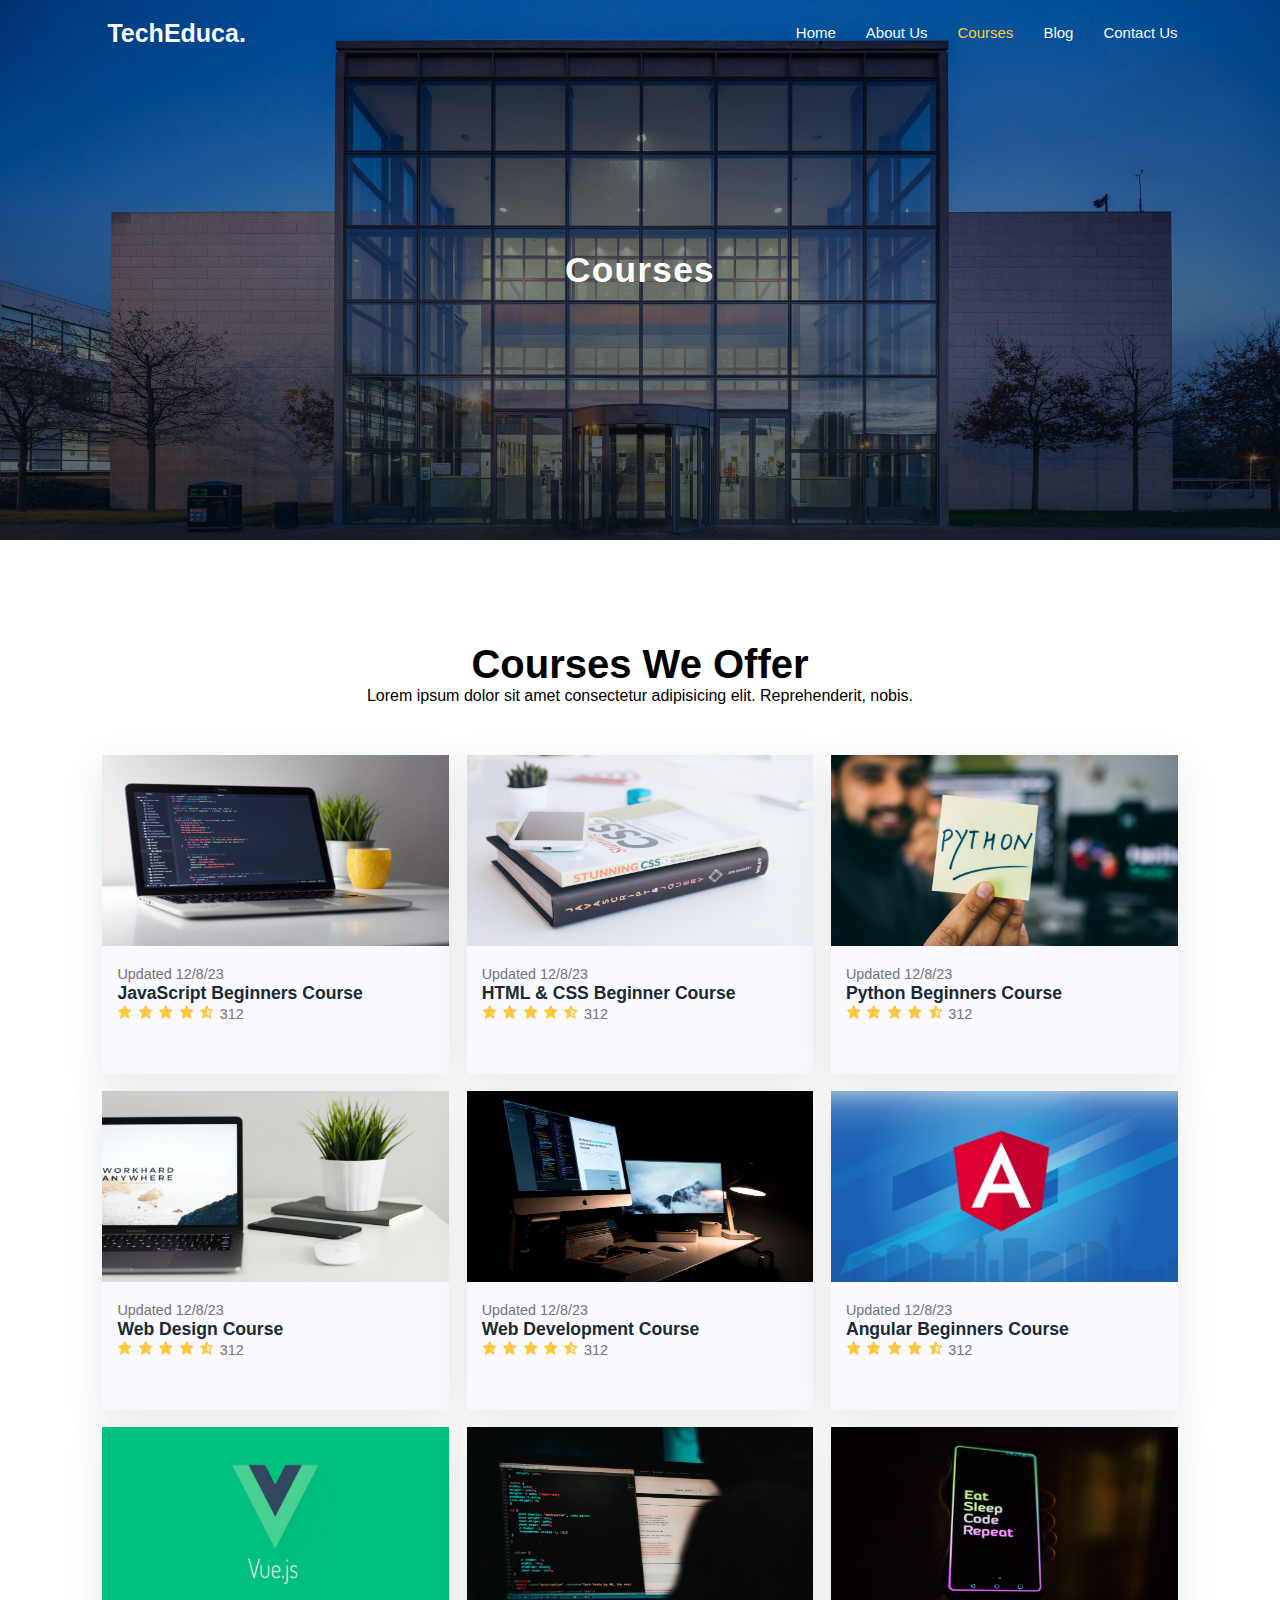
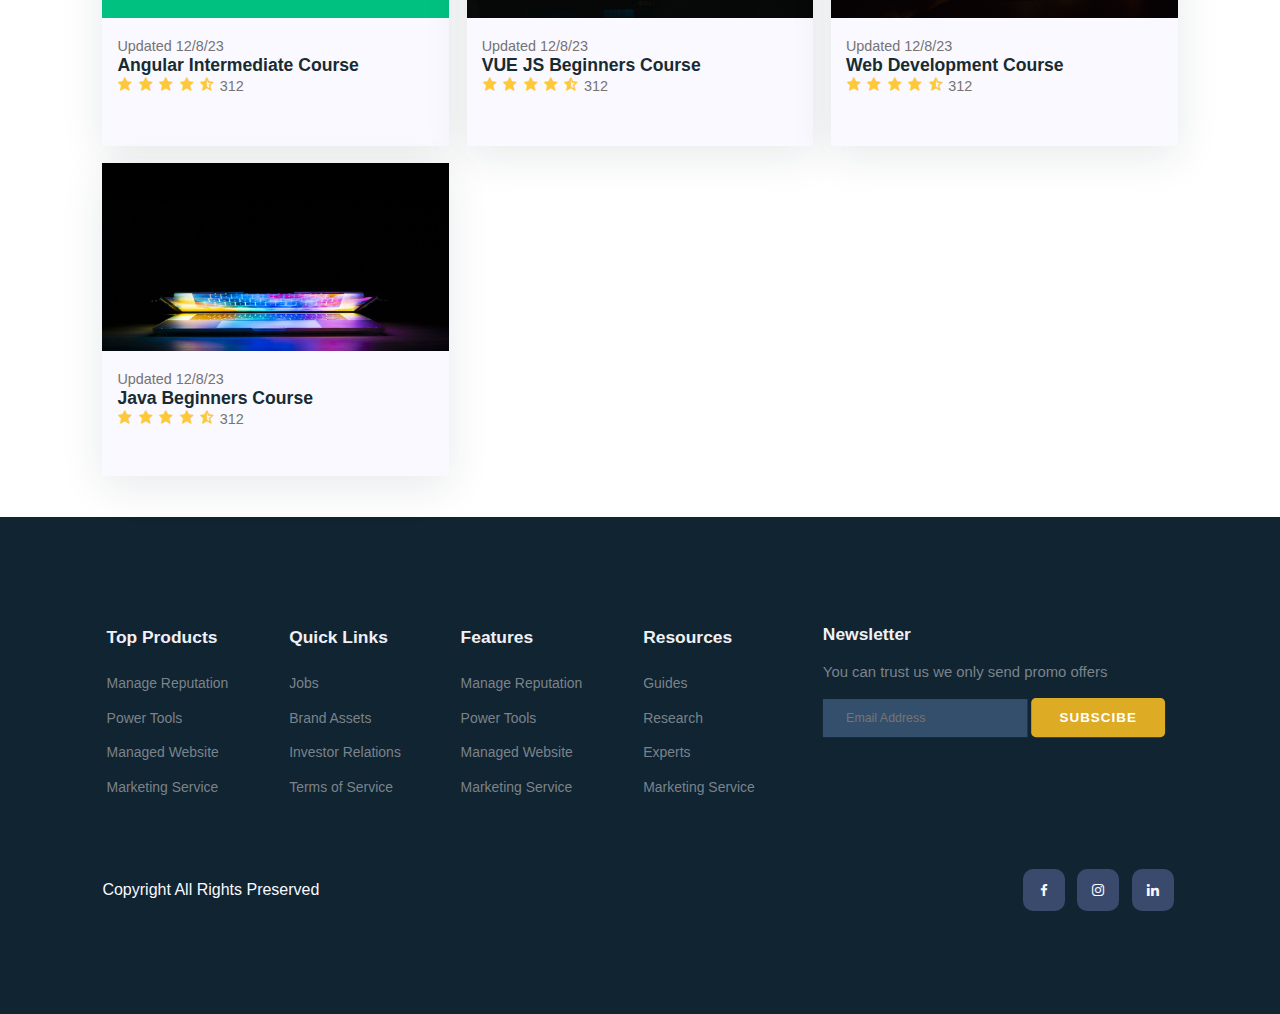
<file: course.html>
<!DOCTYPE html>
<html lang="en">
<head>
  <meta charset="UTF-8">
  <meta name="viewport" content="width=device-width, initial-scale=1.0">
  <title>Education Website</title>
  <link rel="stylesheet" href="style.css">
  <link href='https://unpkg.com/boxicons@2.1.4/css/boxicons.min.css
  ' rel='stylesheet'>
  <script src="https://code.jquery.com/jquery-3.7.1.min.js" integrity="sha256-/JqT3SQfawRcv/BIHPThkBvs0OEvtFFmqPF/lYI/Cxo=" crossorigin="anonymous"></script>
  <link rel="stylesheet" href="https://cdnjs.cloudflare.com/ajax/libs/font-awesome/6.4.2/css/all.min.css" integrity="sha512-z3gLpd7yknf1YoNbCzqRKc4qyor8gaKU1qmn+CShxbuBusANI9QpRohGBreCFkKxLhei6S9CQXFEbbKuqLg0DA==" crossorigin="anonymous" referrerpolicy="no-referrer" />


</head>
<body>
  
  <section class="aboutheader">
    <nav>
    <a href="#" class="logo"><i class="fa-solid fa-graduation-cap"></i><p>TechEduca.</p></a>
    <div class="navbar">
      <ul>
        <i id="menuclose" class="bx bx-x"></i>
        <li><a  href="index.html">Home</a></li>
        <li><a  href="about.html">About Us</a></li>
        <li><a class="active" href="course.html">Courses</a></li>
        <li><a href="blog.html">Blog</a></li>
        <li><a href="contact.html">Contact Us</a></li>
      </ul>
      <img id="menubtn" src="images/menu.png" alt="">
    </div>
    </nav>

    <section id="abouthome">
      <h1>Courses</h1>
    </section>
  </section>


  <section id="courses">
    <h1>Courses We Offer</h1>
    <p>Lorem ipsum dolor sit amet consectetur adipisicing elit. Reprehenderit, nobis.</p>
    <div class="course-box">

      <div onclick="window.location.href='course-inner.html';" class="courses">
        <img src="images/c1.jpg" alt="">
        <div class="details">
          <span>Updated 12/8/23</span>
        <h6>JavaScript Beginners Course</h6>
        <div class="star">
          <i class="bx bxs-star"></i>
          <i class="bx bxs-star"></i>
          <i class="bx bxs-star"></i>
          <i class="bx bxs-star"></i>
          <i class="bx bxs-star-half"></i>
          <span>312</span>
        </div>
      </div>
      </div>

      <div class="courses">
        <img src="images/c2.jpg" alt="">
        <div class="details">
          <span>Updated 12/8/23</span>
        <h6>HTML & CSS Beginner Course</h6>
        <div class="star">
          <i class="bx bxs-star"></i>
          <i class="bx bxs-star"></i>
          <i class="bx bxs-star"></i>
          <i class="bx bxs-star"></i>
          <i class="bx bxs-star-half"></i>
          <span>312</span>
        </div>
      </div>
      </div>

      <div class="courses">
        <img src="images/c3.jpg" alt="">
        <div class="details">
          <span>Updated 12/8/23</span>
        <h6>Python Beginners Course</h6>
        <div class="star">
          <i class="bx bxs-star"></i>
          <i class="bx bxs-star"></i>
          <i class="bx bxs-star"></i>
          <i class="bx bxs-star"></i>
          <i class="bx bxs-star-half"></i>
          <span>312</span>
        </div>
      </div>
      </div>

      <div class="courses">
        <img src="images/c4.jpg" alt="">
        <div class="details">
          <span>Updated 12/8/23</span>
        <h6>Web Design Course</h6>
        <div class="star">
          <i class="bx bxs-star"></i>
          <i class="bx bxs-star"></i>
          <i class="bx bxs-star"></i>
          <i class="bx bxs-star"></i>
          <i class="bx bxs-star-half"></i>
          <span>312</span>
        </div>
      </div>
      </div>

      <div class="courses">
        <img src="images/c5.jpg" alt="">
        <div class="details">
          <span>Updated 12/8/23</span>
        <h6>Web Development Course</h6>
        <div class="star">
          <i class="bx bxs-star"></i>
          <i class="bx bxs-star"></i>
          <i class="bx bxs-star"></i>
          <i class="bx bxs-star"></i>
          <i class="bx bxs-star-half"></i>
          <span>312</span>
        </div>
      </div>
      </div>

      <div class="courses">
        <img src="images/c6.jpg" alt="">
        <div class="details">
          <span>Updated 12/8/23</span>
        <h6>Angular Beginners Course</h6>
        <div class="star">
          <i class="bx bxs-star"></i>
          <i class="bx bxs-star"></i>
          <i class="bx bxs-star"></i>
          <i class="bx bxs-star"></i>
          <i class="bx bxs-star-half"></i>
          <span>312</span>
        </div>
      </div>
      </div>

      <div class="courses">
        <img src="images/c8.jpeg" alt="">
        <div class="details">
          <span>Updated 12/8/23</span>
        <h6>Angular Intermediate Course</h6>
        <div class="star">
          <i class="bx bxs-star"></i>
          <i class="bx bxs-star"></i>
          <i class="bx bxs-star"></i>
          <i class="bx bxs-star"></i>
          <i class="bx bxs-star-half"></i>
          <span>312</span>
        </div>
      </div>
      </div>

      <div class="courses">
        <img src="images/b1.jpg" alt="">
        <div class="details">
          <span>Updated 12/8/23</span>
        <h6>VUE JS Beginners Course</h6>
        <div class="star">
          <i class="bx bxs-star"></i>
          <i class="bx bxs-star"></i>
          <i class="bx bxs-star"></i>
          <i class="bx bxs-star"></i>
          <i class="bx bxs-star-half"></i>
          <span>312</span>
        </div>
      </div>
      </div>

      <div class="courses">
        <img src="images/b2.jpg" alt="">
        <div class="details">
          <span>Updated 12/8/23</span>
        <h6>Web Development Course</h6>
        <div class="star">
          <i class="bx bxs-star"></i>
          <i class="bx bxs-star"></i>
          <i class="bx bxs-star"></i>
          <i class="bx bxs-star"></i>
          <i class="bx bxs-star-half"></i>
          <span>312</span>
        </div>
      </div>
      </div>

      <div class="courses">
        <img src="images/b3.jpg" alt="">
        <div class="details">
          <span>Updated 12/8/23</span>
        <h6>Java Beginners Course</h6>
        <div class="star">
          <i class="bx bxs-star"></i>
          <i class="bx bxs-star"></i>
          <i class="bx bxs-star"></i>
          <i class="bx bxs-star"></i>
          <i class="bx bxs-star-half"></i>
          <span>312</span>
        </div>
      </div>
      </div>

    </div>
  </section>

  <!-- Footer -->
  <footer>
    <div class="footer-col">
      <h3>Top Products</h3>
      <li>Manage Reputation</li>
      <li>Power Tools</li>
      <li>Managed Website</li>
      <li>Marketing Service</li>
    </div>

    <div class="footer-col">
      <h3>Quick Links</h3>
      <li>Jobs</li>
      <li>Brand Assets</li>
      <li>Investor Relations</li>
      <li>Terms of Service</li>
    </div>

    <div class="footer-col">
      <h3>Features</h3>
      <li>Manage Reputation</li>
      <li>Power Tools</li>
      <li>Managed Website</li>
      <li>Marketing Service</li>
    </div>

    <div class="footer-col">
      <h3>Resources</h3>
      <li>Guides</li>
      <li>Research</li>
      <li>Experts</li>
      <li>Marketing Service</li>
    </div>

    <div  class="footer-col">
      <h3>Newsletter</h3>
      <p>You can trust us we only send promo offers</p>
      <div class="sub">
        <input type="text"  placeholder="Email Address">
        <a href="#">SUBSCIBE</a>
      </div>
    </div>

    <div class="copyright">
      <p>Copyright All Rights Preserved</p>
      <div class="footer-icon">
        <i class="bx bxl-facebook"></i>
        <i class="bx bxl-instagram"></i>
        <i class="bx bxl-linkedin"></i>
      </div>
    </div>
  </footer>



  <script>
    $('#menubtn').click(function() {
      $('nav ul').addClass('active')
    });

    $('#menuclose').click(function() {
      $('nav ul').removeClass('active')
    });
    
  </script>

</body>
</html>
</file>
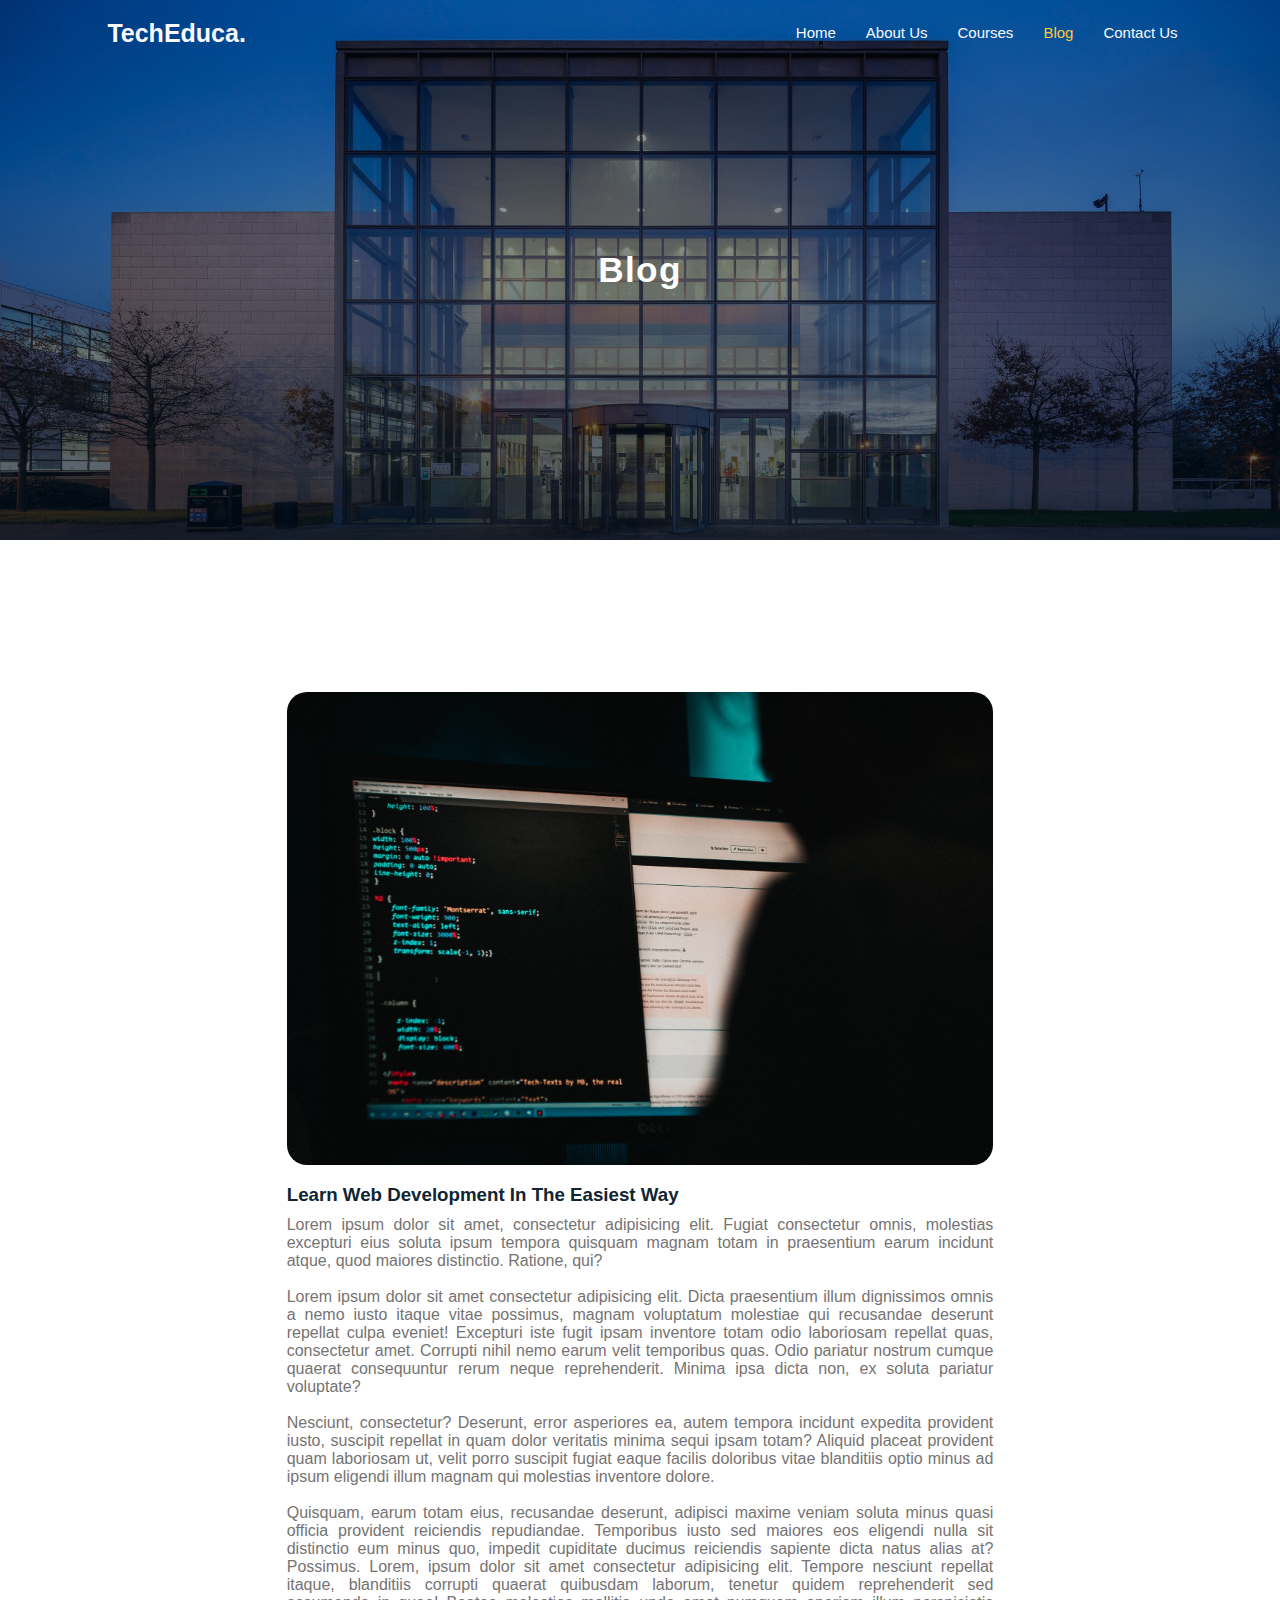
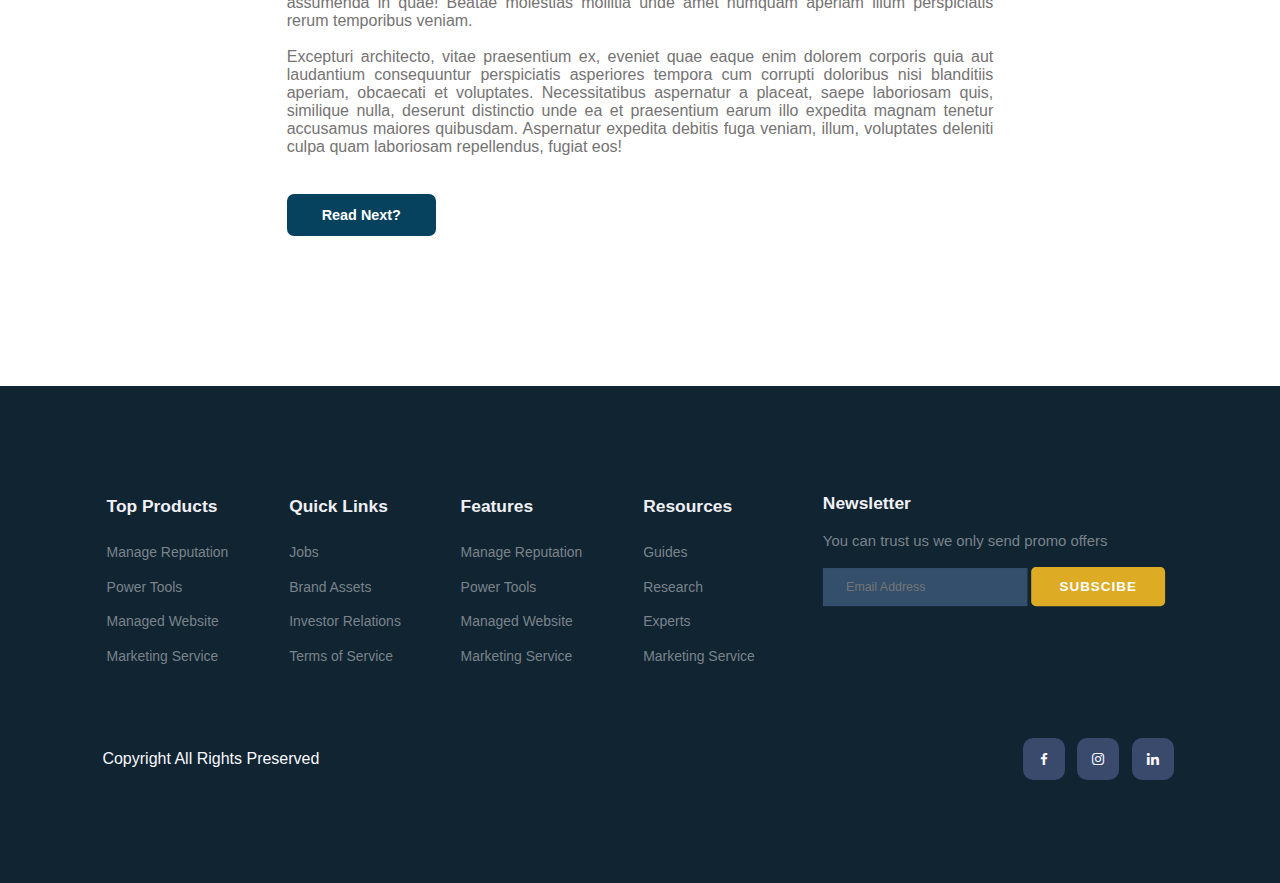
<file: post.html>
<!DOCTYPE html>
<html lang="en">
<head>
  <meta charset="UTF-8">
  <meta name="viewport" content="width=device-width, initial-scale=1.0">
  <title>Education Website</title>
  <link rel="stylesheet" href="style.css">
  <link href='https://unpkg.com/boxicons@2.1.4/css/boxicons.min.css
  ' rel='stylesheet'>
  <script src="https://code.jquery.com/jquery-3.7.1.min.js" integrity="sha256-/JqT3SQfawRcv/BIHPThkBvs0OEvtFFmqPF/lYI/Cxo=" crossorigin="anonymous"></script>
  <link rel="stylesheet" href="https://cdnjs.cloudflare.com/ajax/libs/font-awesome/6.4.2/css/all.min.css" integrity="sha512-z3gLpd7yknf1YoNbCzqRKc4qyor8gaKU1qmn+CShxbuBusANI9QpRohGBreCFkKxLhei6S9CQXFEbbKuqLg0DA==" crossorigin="anonymous" referrerpolicy="no-referrer" />


</head>
<body>
  
  <section class="aboutheader">
    <nav>
    <a href="#" class="logo"><i class="fa-solid fa-graduation-cap"></i><p>TechEduca.</p></a>
    <div class="navbar">
      <ul>
        <i id="menuclose" class="bx bx-x"></i>
        <li><a href="index.html">Home</a></li>
        <li><a href="about.html">About Us</a></li>
        <li><a href="course.html">Courses</a></li>
        <li><a class="active" href="blog.html">Blog</a></li>
        <li><a href="contact.html">Contact Us</a></li>
      </ul>
      <img id="menubtn" src="images/menu.png" alt="">
    </div>
    </nav>

    <section id="abouthome">
      <h1>Blog</h1>
    </section>
  </section>


  <section id="blogs">
    <div class="blogs blogpost">
        <div class="post">
            <img src="images/b1.jpg" alt="">
            <h3>Learn Web Development In The Easiest Way</h3>
            <p>Lorem ipsum dolor sit amet, consectetur adipisicing elit. Fugiat consectetur omnis, molestias excepturi eius soluta ipsum tempora quisquam magnam totam in praesentium earum incidunt atque, quod maiores distinctio. Ratione, qui?
                <br><br>
            Lorem ipsum dolor sit amet consectetur adipisicing elit. Dicta praesentium illum dignissimos omnis a nemo iusto itaque vitae possimus, magnam voluptatum molestiae qui recusandae deserunt repellat culpa eveniet! Excepturi iste fugit ipsam inventore totam odio laboriosam repellat quas, consectetur amet. Corrupti nihil nemo earum velit temporibus quas. Odio pariatur nostrum cumque quaerat consequuntur rerum neque reprehenderit. Minima ipsa dicta non, ex soluta pariatur voluptate? <br><br> Nesciunt, consectetur? Deserunt, error asperiores ea, autem tempora incidunt expedita provident iusto, suscipit repellat in quam dolor veritatis minima sequi ipsam totam? Aliquid placeat provident quam laboriosam ut, velit porro suscipit fugiat eaque facilis doloribus vitae blanditiis optio minus ad ipsum eligendi illum magnam qui molestias inventore dolore. <br><br> Quisquam, earum totam eius, recusandae deserunt, adipisci maxime veniam soluta minus quasi officia provident reiciendis repudiandae. Temporibus iusto sed maiores eos eligendi nulla sit distinctio eum minus quo, impedit cupiditate ducimus reiciendis sapiente dicta natus alias at? Possimus. Lorem, ipsum dolor sit amet consectetur adipisicing elit. Tempore nesciunt repellat itaque, blanditiis corrupti quaerat quibusdam laborum, tenetur quidem reprehenderit sed assumenda in quae! Beatae molestias mollitia unde amet numquam aperiam illum perspiciatis rerum temporibus veniam. <br><br> Excepturi architecto, vitae praesentium ex, eveniet quae eaque enim dolorem corporis quia aut laudantium consequuntur perspiciatis asperiores tempora cum corrupti doloribus nisi blanditiis aperiam, obcaecati et voluptates. Necessitatibus aspernatur a placeat, saepe laboriosam quis, similique nulla, deserunt distinctio unde ea et praesentium earum illo expedita magnam tenetur accusamus maiores quibusdam. Aspernatur expedita debitis fuga veniam, illum, voluptates deleniti culpa quam laboriosam repellendus, fugiat eos!
            </p>
            <a href="#">Read Next?</a>
        </div>
    </div>
  </section>

  <!-- Footer -->
  <footer>
    <div class="footer-col">
      <h3>Top Products</h3>
      <li>Manage Reputation</li>
      <li>Power Tools</li>
      <li>Managed Website</li>
      <li>Marketing Service</li>
    </div>

    <div class="footer-col">
      <h3>Quick Links</h3>
      <li>Jobs</li>
      <li>Brand Assets</li>
      <li>Investor Relations</li>
      <li>Terms of Service</li>
    </div>

    <div class="footer-col">
      <h3>Features</h3>
      <li>Manage Reputation</li>
      <li>Power Tools</li>
      <li>Managed Website</li>
      <li>Marketing Service</li>
    </div>

    <div class="footer-col">
      <h3>Resources</h3>
      <li>Guides</li>
      <li>Research</li>
      <li>Experts</li>
      <li>Marketing Service</li>
    </div>

    <div  class="footer-col">
      <h3>Newsletter</h3>
      <p>You can trust us we only send promo offers</p>
      <div class="sub">
        <input type="text"  placeholder="Email Address">
        <a href="#">SUBSCIBE</a>
      </div>
    </div>

    <div class="copyright">
      <p>Copyright All Rights Preserved</p>
      <div class="footer-icon">
        <i class="bx bxl-facebook"></i>
        <i class="bx bxl-instagram"></i>
        <i class="bx bxl-linkedin"></i>
      </div>
    </div>
  </footer>



  <script>
    $('#menubtn').click(function() {
      $('nav ul').addClass('active')
    });

    $('#menuclose').click(function() {
      $('nav ul').removeClass('active')
    });
    
  </script>

</body>
</html>
</file>
<file: style.css>
*{
    margin: 0;
    padding: 0;
    box-sizing: border-box;
    font-family: "Poppins",sans-serif;
}

h1{
    font-size: 2.5rem;
    font-weight: 700;
}

span{
    font-size: .9rem;
    color: #757373;
}
h6{
    font-size: 1.1rem;
    color: rgb(24, 43, 49);
}


/* Navbar */
.header{
    background: linear-gradient( rgba(1, 13, 24, 0.3), rgba(2, 15, 28, 0.7)), url(images/back.jpg);
    width: 100%;
    min-height: 100vh;
    background-position: bottom center;
    background-size: cover;
    position: relative;
}
nav{
    display: flex;
    flex-direction: row;
    justify-content: space-between;
    padding: 1.5vw 8vw;
    align-items: center;
    width: 100%;
    z-index: 100;
}
nav .navbar{
    display: flex;
}
nav #menuclose{
    font-weight: 600;
    display: none;
    font-size: 1.8rem;
    padding: 30px 0 20px 20px;
}
nav #menubtn{
    width: 30px;
    height: 30px;
    display: none;
}
nav .logo {
    text-decoration: none;
    font-size: 25px;
    display: flex;
}
nav .logo p{
    color: #f9f9ff;
    font-weight: 600;
    margin-left: 5px;
}
nav .logo i{
    color: #fdc93b;
    padding-top: 5px;
}
nav a span{
    color: #fdc93b;
    font-size: 30px;
}
nav ul{
    display: flex;
    justify-content: flex-end;
    align-items: center;
}
nav ul li{
    list-style: none;
    margin-left: 30px;
}
nav ul li a{
    text-decoration: none;
    color: #f9f9ff;
    font-size: 15px;
    font-weight: 500;
    transition: .4s ease;
}
nav ul li a::after{
    content: '';
    width: 0%;
    height: 2px;
    background-color: #fdc93b;
    display: block;
    margin: auto;
    transition: .4s ease;
    border-radius: 10px;
    
}
nav ul li a:hover::after{  
    width: 100%;
}
nav ul li a:hover{
    color: #f9f9ff73;
}
nav ul li a.active{
    color: #fdc93b;
}
/* home page */

#home{
    display: flex;
    flex-direction: column;
    justify-content: center;
    align-items: center;
    text-align: center; 
    position: absolute;
    top: 50%;
    left: 50%;
    width: 80%;
    transform: translate(-50%,-50%);
}
#home h2{
    color: #fff;
    font-size: 2.3rem;
    letter-spacing: 1px;
}
#home h2 span{
    color: #fdc93b;
    font-size: 2.3rem;
}
#home p{    
    width: 50%;
    font-size: 0.9rem;
    color: #e7e5e5;
    line-height: 25px;
}
#home .btn{
    margin-top: 30px;
}
#home a{
    font-size: 0.8rem;
    text-decoration: none;
    background-color: #fff;
    border-radius: 7px;
    padding: 13px 30px;
    font-weight: 600;
    transition: .3s ease-in;
}
#home a.left{
    color: #fff;
    background-color: #0b6b9b;
}
#home a.left:hover{
    color: #1b88be;
    background-color: #fff;
}
#home a.right{
    color: #fff;
    background-color: #ddac24;
}
#home a.right:hover{
    color: #fdc93b;
    background-color: #fff;
}


/* features */
#features{
    padding: 5vw 8vw 0vw 8vw;
    text-align: center;
}
#features .features{
    display: grid;
    grid-template-columns: repeat(auto-fit,minmax(320px, 1fr));
    grid-gap: 1.2rem;
    margin-top: 35px;
}
#features .feature-box{
    background-color: #f9f9ff;
    text-align: start;
    padding: 15px 20px;
    transition: .4s ease-in;
}
#features .feature-box:hover{
    box-shadow: 0px 10px 40px rgba(24, 43, 49, 0.158);
}
#features .feature-box i{
    font-size: 2.5rem;
    color: #0b6b9b;
}
#features .feature-box h3{
    font-size: 1.2rem;
    color: #212529;
    font-weight: 600;
    padding: 9px 0px 5px 0px;
}
#features .feature-box p{
    font-size: 1rem;
    font-size: 400;
    color: rgb(70, 70, 87);
}

#courses{
    padding: 8vw 8vw 4vw 8vw;
    text-align: center;
}
#courses .course-box{
    display: grid;
    grid-template-columns: repeat(auto-fit,minmax(320px, 1fr));
    grid-gap: 1.1rem;
    margin-top: 40px;
}
#courses .courses{
    text-align: start;
    background-color: #f9f9ff;
    height: 100%;
    box-shadow: 0px 10px 40px rgba(24, 43, 49, 0.1);
    overflow: hidden;
    margin-top: 10px;
}
#courses .courses img{
    width: 100%;
    height: 60%;
    background-size: cover;
    background-position: center;
    transition: .3s ease-in-out;
}
#courses .courses img:hover{
    transform: scale(1.1);
}
#courses .courses .details{
    padding: 15px 15px 0px 15px;
}
#courses .courses .details i{
    color: #fdc93b;
}
  


/* Registration */
#Registration{
    padding: 6vw 8vw 6vw 8vw;
    background-image: linear-gradient(rgba(99, 112, 168, 0.5), rgba(81, 91, 233, 0.5)), url(images/signup.jpg);
    width: 100%;
    height: 70%;
    background-position: center;
    background-size: cover;
    display: flex;
    flex-direction: column;
    justify-content: space-between;
    align-items: center;
}
#Registration .reminder{
    color: #fff;
    text-align: center;
    margin-bottom: 30px;
}
#Registration .reminder h1{  
    color: #fff;
    font-size: 50px;
}
#Registration .form{
    background-color: #f9f9ff;
    padding: 50px;
    display: flex;
    flex-direction: column;
    border-radius: 8px;
    box-shadow: 0px 8px 32px 0 rgba(31, 38, 135, 0.37);
    width: 50%;
}
#Registration .form input{
    margin: 15px 0;
    padding: 10px 15px;
    border: 1px solid rgba(84, 40, 241, 0.721);
    outline: 0;
    background-color: transparent;
    width: 100%;
    color: #413c3c;
    border-radius: 5px;
}
#Registration .form input::placeholder{
    color: #413c3c;
    font-size: 500;
    font-size: 0.9rem;
}
#Registration .form h3{
    color: #212529;
}
#Registration .btn{
    margin-top: 20px;
}
#Registration .btn a{
    font-size: 0.9rem;
    text-decoration: none;
    background-color: #fff;
    padding: 12px 26px;
    font-weight: 600;
    color: #fff;
    background-color: #ddac24;
    border-radius: 5px;
    border: 2px solid transparent;
    transition: .3s ease;
}
#Registration .btn a:hover{
    background-color: transparent;
    color: #ddac24;
    border: 2px solid #ddac24;
}


/* Team */
#team{
    padding: 8vw 8vw 2vw 8vw;
    text-align: center;
}
#team h1{
    color: #212529;
}
#team .team-box{
    display: grid;
    grid-template-columns: repeat(auto-fit,minmax(250px, 1fr));
    grid-gap: 1.1rem;
    margin-top: 40px;
}
#team .team-box .profile{
    background-color: #f9f9ff;
    padding: 30px 15px;
    box-shadow: 0px 10px 40px rgba(24, 43, 49, 0.1);
}
#team .team-box .profile h6{
    color: #212529;
}
#team .team-box .profile p{
    color: #fdc93b;
}
.team-icon{
    margin-top: 10px;
}
.team-icon i{
    border: 1.5px solid #095880;
    padding: 13px 13px;
    cursor: pointer;
    border-radius: 100%;
    color: #095880;
    transition: .3s ease;
}
.team-icon i:hover{
    background-color: #095880;
    color: #fff;
    cursor: pointer;
    border: 1.5px solid #095880;
}


/* footer */
footer{
    padding: 8vw;
    display: flex;
    justify-content: space-between;
    background-color: #102432;
    align-items: flex-start;
    flex-wrap: wrap;
}
.footer-col{
    padding-bottom: 40px;
    transform: scale(0.93);
}
.footer-col h3{
    color: rgba(241, 240, 245);
    padding-bottom: 20px;
    font-weight: 600;
}
.footer-col li{
    color: #7b838a;
    list-style: none;
    padding: 10px 0;
    font-size: 15px;
    cursor: pointer;
    transition: .1s;
}
.footer-col li:hover{
    color: rgba(241, 240, 245);
}
footer p{
    color: #7b838a;
}
footer .sub{
    margin-top: 20px;
}
footer input{
    border: 0;
    outline: 0;
    padding: 13px 25px;
    width: 220px;
    background-color: #334f6c;
    color: #fff;
}
footer .sub a{
    padding: 13px 30px;
    outline: 0;
    letter-spacing: 1.1px;
    border: none;
    color: #fff;
    font-weight: 600;
    font-size: .9rem;
    background-color: #ddac24;
    transition: .3s ease;
    text-decoration: none;
    border-radius: 5px;
}
footer .sub a:hover{
    background-color: #fff;
    color: #ddac24;
}

footer .copyright{
    display: flex;
    justify-content: space-between;
    margin-top: 20px;
    width: 100%;
    align-items: center;
    flex-wrap: wrap;
}
.copyright p{
    color: #f9f9ff;
}
.copyright .footer-icon i{
    border: 0;
    padding: 13px 13px;
    margin: 0 4px;
    cursor: pointer;
    background-color: rgba(99, 112, 168, 0.5);
    border-radius: 10px;
    color: #f9f9ff;
    transition: .3s ease;
}
.footer-icon i:hover{
    transform: scale(1.1);
}



/* About */
.aboutheader{
    background: linear-gradient( rgba(1, 13, 24, 0.3), rgba(2, 15, 28, 0.7)), url(images/back1.jpg);
    width: 100%;
    min-height: 60vh;
    height: 100%;
    background-position:center;
    background-size: cover;
    position: relative;
}
#abouthome{
    display: flex;
    flex-direction: column;
    justify-content: center;
    align-items: center;
    text-align: center; 
    position: absolute;
    top: 50%;
    left: 50%;
    width: 80%;
    transform: translate(-50%,-50%);
}
#abouthome h1{
    color: #fff;
    font-size: 2.2rem;
    letter-spacing: 1.3px;
}

#about-container{
    display: flex;
    align-items: center;
    padding: 8vw 8vw 2vw 8vw;
}
.about-img{
    width: 60%;
    padding-right: 60px;
}
.about-img img{
    width: 100%;
}
.about-text{
    width: 40%;
}
.about-text h2{
    padding-bottom: 15px;
    color: #102432;
}
.about-text p{
    font-weight: 300;
    color: #102432;
}
.about-text .aboutfeature{
    display: flex;
    align-items: flex-start;
    justify-content: space-between;
    margin-top: 25px;
}
.about-text .aboutfeature img{
    width: 50px;
    background-size: cover;
    background-position: center;
    margin-right: 20px;
}
.about-text .aboutfeature .aboutfeaturetext{
    width: 90%;
}
.about-text .aboutfeature .aboutfeaturetext h5{
    color: #102432;
    font-size: 16px;
}


#trustedby{
    text-align: center;
    padding: 8vw;
}
#trustedby .trustimg{
    display: flex;
    margin-top: 60px;
    align-items: center;
    justify-content: space-between;
}
#trustedby .trustimg img{
    width: 80px;
    height: auto;
}


#blogs{
    display: flex;
    justify-content: flex-start;
    padding: 8vw 4vw;
    align-items: center;
}
#blogs .blogs{
    width: 60%;
}
#blogs .blogs .post{
    padding-bottom: 60px;
}
#blogs .blogs img{
    width: 100%;
    border-radius: 20px;
}
.blogs h3{
    color: #102432;
    padding: 15px 0 10px 0;
}
.blogs p{
    color: #757373;
    padding-bottom: 20px;
}
.blogs a{
    font-size: .9rem;
    padding: 13px 35px;
    color: #fff;
    background-color: #06415e;
    border-radius: 7px;
    font-weight: 600;
    text-decoration: none;
}

#blogs .blogpost{
    width: 60%;
    margin: 0 auto;
    margin-top: 50px;
}
#blogs .blogpost p{
    padding-bottom: 50px;
    text-align: justify;
}


#course-inner{
    display: flex;
    justify-content: space-between;
    align-items: flex-start;
    padding: 8vw;
}
#course-inner .overview{
    width: 70%;
}
#course-inner .overview img{
    width: 100%;
    height: 60vh;
    object-fit: cover;
    border-radius: 12px;
    margin-bottom: 20px;
}
#course-inner .overview .course-head{
    display: flex;
    align-items: flex-start;
    justify-content: space-between;
}
#course-inner .overview .course-head .c-name{
    width: 80%;
}
#course-inner .overview .course-head .c-name h2{
    color: #102432;
}
#course-inner .overview .course-head .c-name .star{
    margin: 6px 0;
}
#course-inner .overview .course-head .c-name .star i{
    color: #fdc93b;
    font-size: .9rem;
}
#course-inner .overview .course-head .c-name p{
    font-size: 15px;
}
#course-inner .overview .course-head span{
    padding: 12px 13px;
    color: #5838fc;
    font-size: 20px;
    font-weight: 700;
    background-color: rgba(81, 91, 233, 0.178);
    border-radius: 5px;
}
#course-inner .learn p{
    font-size: 15px;
    padding-bottom: 15px;
}
#course-inner .learn i{
    color: #5838fc;
    font-weight: 700;
    margin-right: 20px;
}
#course-inner .tutor{
    display: flex;
}
#course-inner .tutor img{
    height: 60px;
    width: 60px;
    border-radius: 50%;
    margin-right: 20px;
}
#course-inner .tutor h5{
    font-size: 15px;
}
#course-inner h3{
    padding: 35px 0 25px 0;
    color: #102432;
}
#course-inner .overviewtext{
    text-align: justify;
    color: #757373;
}
#course-inner hr{
    background-color: #757373;
    height: 1px;
    margin-top: 40px;
}

@media (max-width:768px){
    .header{
        min-height: 100vh;
    }
    nav{
       padding: 20px 15px;
        background-color: #fff;
        position: fixed;
        width: 100%;
        box-shadow: 2px 2px 10px rgba(0, 0, 0, 0.15);
    }
    nav .logo p{
        color: #102432;
    }
    nav #menubtn{
        display: initial;
    }
    nav #menuclose{
        display: initial;
    }
    nav ul{
        display: flex;
        flex-direction: column;
        justify-content: flex-start;
        align-items: flex-start;
        position: absolute;
        top: 0;
        right: -220px;
        width: 220px;
        height: 100vh;
        backdrop-filter: blur(4.5px);
        border: 1px solid rgba(255, 255, 255, 0.18);
        background: rgba(17, 65, 104, 0.45);
        transition: .6s ease;
        color: #ddac24;
        
    }
    nav ul.active{
        right: 0; 
    }
    nav ul li a{
       color: #fff; 
    }
    nav ul li{
        padding: 20px 0 20px 40px;
        margin-left: 0;
        color: #f9f9ff;
    }
    .container{
        height: vh;
    }
    #home {
        padding-top: auto;
    }
    #home p{
        width: 90%;
        color: #fff;
        font-size: 0.9rem;
        line-height: 25px;
    }
    #features{
        padding: 8vw 4vw 0 4vw;
    }
    #courses{
        padding: 8vw 4vw 0 4vw;
    }
    #Registration{
        margin-top: 8vw;
    }
    #Registration .form{
        width: 70%;
    }
    #team{
        padding-bottom: 4vw;
    }

    /* About */
    #about-container{
        padding: 8vw 4vw 2vw 4vw;
    }
    #trustedby .trustimg img{
        width: 55px;
        height: auto;
    }

    /* Blog */
    #blogs{
        justify-content: flex-start;
    }
    #blogs .blogs{
        width: 80%;
    }
    #blogs .blogpost{
        width: 100%;
        margin-top: 50px;
    }
    #blogs .blogpost img{
        width: 100%;
        height: 50vh;
        object-fit: cover;
    }

    /* course-inner */
    #course-inner{
        display: flex;
        flex-direction: column;
        justify-content: center;
        align-items: flex-start;
        padding: 8vw 4vw;
    }
    #course-inner .overview {
        width: 100%;
    }
    #course-inner .overview course-img{
        width: 100%;
        height: 100%;
    }
}




@media (max-width:475px){

    #Registration .form{
        width: 80%;
    }
    #Registration .btn a{
        font-size: .8rem;
    }
    .header{
        min-height: 100vh;
    }
    #home h2{
        font-size: 2rem;
    }
    #home p{
        font-size: 14px
    }
    footer input{
        margin-bottom: 1.2rem;
    }
    footer .copyright p{
        margin-bottom: 1.1rem;
    }

    /* About */
    #about-container{
        flex-direction: column-reverse;
    }
    #about-container .about-img{
        width: 100%;
        padding-right: 0px;
    }
    #about-container .about-text{
        width: 100%;
        padding-bottom: 20px;
    }
    #trustedby .trustimg{
        display: flex;
        margin-top: 60px;
        align-items: center;
        justify-content: center;
        flex-wrap: wrap;
    }
    #trustedby .trustimg img{
        width: 60px;
        margin: 10px 15px;
        height: auto;
    }

    /* Blog */
    #blogs{
        padding-top: 15vw;
    }
    #blogs .blogs{
        width: 100%;
    }
    #blogs .blogs {
        width: 100%;
    }
    #blogs .blogpost{
        margin-top: 50px;
    }
}




@media (max-width:376px){
    nav ul{
        right: -180px;
        width: 180px;
       
    }
    nav ul li a{
        color: #fff; 
        font-size: 13px;    
     }
    #home {
        width: 100vw;
        margin-right: 0;
    }
    #home h1{
        font-size: 30px;
    }
    #home p{
        display: none;
    }
    #home a{
        padding: 10px 23px;
        font-size: .7rem;
    }
    #features h1{
        font-size: 30px;
    }
    #features p{
        font-size: 14px;
    }
    #features .features{
        display: grid;
        grid-template-columns: repeat(auto-fit,minmax(290px, 1fr));
        grid-gap: 1.2rem;
        margin-top: 35px;
    }
    #courses{
        padding-bottom: 4vw;
    }
    #courses h1{
        font-size: 30px;
    }
    #courses p{
        font-size: 14px;
    }
    #courses .course-box{
        grid-template-columns: repeat(auto-fit,minmax(290px, 1fr));
    }
    #Registration .btn a{
        font-size: .7rem;
        padding: 10px 17px;
    }
    #Registration .form h3{
        font-size: 16px;
    }
    #registration{
        margin-right: 0;
    }
    #Registration .form {
        width: 90%;
    }
    #team{
        margin-right: 0;
    }
    #team h1{
        font-size: 30px;
    }
    #team p{
        font-size: 14px;
    }

    /* Blog */
    #blogs .blogs{
        width: 100%;
    }

    #abouthome .course-inner-h1{
        font-size: 30px;
        padding-top: 50px;
    }
}
</file>
